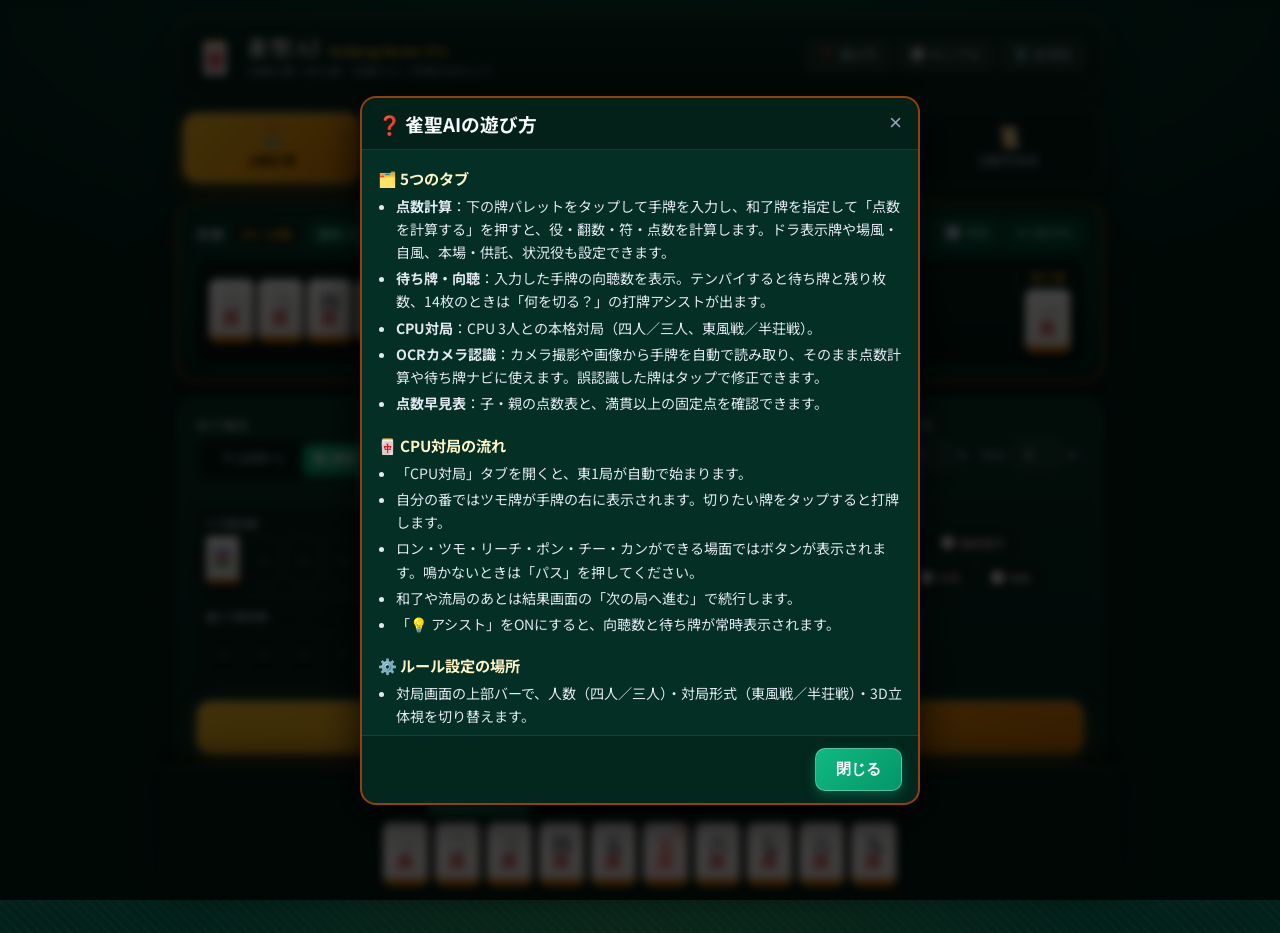
<file: index.html>
<!DOCTYPE html>
<html lang="ja">
<head>
  <meta charset="UTF-8">
  <meta name="viewport" content="width=device-width, initial-scale=1.0, viewport-fit=cover">
  <title>雀聖AI - 麻雀点数計算・待ち牌ナビ・OCRカメラ認識</title>
  <meta name="description" content="麻雀の点数計算、待ち牌・残り枚数・シャンテン数判定、スマホカメラによる手牌OCR認識をワンストップで実現する本格麻雀ツール">
  <meta name="theme-color" content="#064e3b">
  <meta property="og:title" content="雀聖AI - 麻雀点数計算・待ち牌ナビ・OCRカメラ認識">
  <meta property="og:description" content="麻雀の点数計算、待ち牌・残り枚数・シャンテン数判定、スマホカメラによる手牌OCR認識をワンストップで実現する本格麻雀ツール">
  <meta property="og:type" content="website">
  <meta property="og:url" content="https://mahjong.kichiworks.com/">
  <meta property="og:site_name" content="雀聖AI">
  <meta property="og:image" content="https://mahjong.kichiworks.com/og-image.png">
  <meta property="og:image:width" content="1200">
  <meta property="og:image:height" content="630">
  <meta name="twitter:card" content="summary_large_image">
  <meta name="twitter:title" content="雀聖AI - 麻雀点数計算・待ち牌ナビ・OCRカメラ認識">
  <meta name="twitter:description" content="麻雀の点数計算、待ち牌・残り枚数・シャンテン数判定、スマホカメラによる手牌OCR認識をワンストップで実現する本格麻雀ツール">
  <meta name="twitter:image" content="https://mahjong.kichiworks.com/og-image.png">
  <link rel="manifest" href="manifest.json">
  <link rel="apple-touch-icon" href="apple-touch-icon.png">
  <link rel="stylesheet" href="style.css">
  <link rel="preconnect" href="https://fonts.googleapis.com">
  <link rel="preconnect" href="https://fonts.gstatic.com" crossorigin>
  <link href="https://fonts.googleapis.com/css2?family=Noto+Sans+JP:wght@400;500;700;900&family=Zen+Old+Mincho:wght@700;900&display=swap" rel="stylesheet">
  <!-- Global Error Guard (U3): 未捕捉例外でも真っ白にせず、再読み込み導線を出す。SW更新トースト（上部）とは重ならないよう下部に表示 -->
  <script>
    // === U3 error guard (start) ===
    (function () {
      var bannerShown = false;
      var bannerPending = false;

      function showErrorBanner() {
        if (bannerShown) return;
        if (!document.body) {
          if (!bannerPending) {
            bannerPending = true;
            document.addEventListener('DOMContentLoaded', showErrorBanner);
          }
          return;
        }
        bannerShown = true;
        try {
          var bar = document.createElement('div');
          bar.id = 'globalErrorBanner';
          bar.setAttribute('role', 'alert');
          bar.style.cssText = 'position:fixed;left:50%;transform:translateX(-50%);bottom:calc(16px + env(safe-area-inset-bottom));z-index:10010;display:flex;align-items:center;gap:12px;max-width:min(92vw,560px);background:rgba(4,30,23,0.97);color:#fef3c7;border:1px solid #f59e0b;border-radius:20px;padding:10px 16px;font-size:0.85rem;font-weight:700;box-shadow:0 8px 30px rgba(0,0,0,0.6);';
          var text = document.createElement('span');
          text.textContent = '問題が発生しました';
          var reloadBtn = document.createElement('button');
          reloadBtn.type = 'button';
          reloadBtn.textContent = '再読み込み';
          reloadBtn.style.cssText = 'background:#f59e0b;color:#231303;border:none;border-radius:999px;padding:6px 14px;font-size:0.82rem;font-weight:800;cursor:pointer;white-space:nowrap;';
          reloadBtn.addEventListener('click', function () {
            try { window.location.reload(); } catch (e) { /* 何もしない */ }
          });
          var closeBtn = document.createElement('button');
          closeBtn.type = 'button';
          closeBtn.textContent = '×';
          closeBtn.setAttribute('aria-label', '閉じる');
          closeBtn.style.cssText = 'background:transparent;color:#fef3c7;border:none;font-size:1rem;line-height:1;cursor:pointer;padding:4px 6px;';
          closeBtn.addEventListener('click', function () {
            try { bar.remove(); } catch (e) { /* 何もしない */ }
          });
          bar.appendChild(text);
          bar.appendChild(reloadBtn);
          bar.appendChild(closeBtn);
          document.body.appendChild(bar);
        } catch (e) { /* バナーが出なくてもアプリは止めない */ }
      }

      window.addEventListener('error', function (event) {
        try {
          if (!event || !event.message) return; // リソース読み込み失敗は対象外
          if (event.message === 'Script error.' && !event.filename) return; // クロスオリジンの詳細不明エラーは対象外
          if (window.console && console.error) console.error('[global-error]', event.error || event.message);
          showErrorBanner();
        } catch (e) { /* ハンドラ自体は絶対に投げない */ }
      });

      window.addEventListener('unhandledrejection', function (event) {
        try {
          var reason = event && event.reason;
          var name = reason && reason.name;
          if (name === 'AbortError' || name === 'NotAllowedError') return; // 再生の中断・自動再生制限は正常系
          if (window.console && console.error) console.error('[unhandled-rejection]', reason);
          showErrorBanner();
        } catch (e) { /* ハンドラ自体は絶対に投げない */ }
      });
    })();
    // === U3 error guard (end) ===
  </script>
</head>
<body class="mat-theme">
  <div class="app-container">
    <!-- ヘッダー -->
    <header class="app-header">
      <div class="brand">
        <span class="brand-icon">🀄️</span>
        <div class="brand-text">
          <h1 class="brand-title">雀聖AI <span class="brand-sub">Mahjong Master Pro</span></h1>
          <p class="brand-desc">点数計算 • 待ち牌・向聴ナビ • 手牌OCRカメラ</p>
        </div>
      </div>
      <div class="header-actions">
        <button id="btnOpenHelp" class="btn-ghost" title="遊び方ヘルプ" aria-label="遊び方ヘルプを開く">❓ 遊び方</button>
        <button id="btnQuickSample" class="btn-ghost" title="サンプル牌姿を入力">🎲 サンプル</button>
        <button id="btnClearHand" class="btn-ghost btn-danger-ghost" title="手牌をリセット">🗑️ 全消去</button>
      </div>
    </header>

    <!-- モード切り替えタブ -->
    <nav class="mode-nav">
      <button class="nav-tab active" data-tab="score">
        <span class="tab-icon">🧮</span>
        <span class="tab-label">点数計算</span>
      </button>
      <button class="nav-tab" data-tab="wait">
        <span class="tab-icon">🎯</span>
        <span class="tab-label">待ち牌・向聴</span>
      </button>
      <button class="nav-tab" data-tab="game">
        <span class="tab-icon">🀄️</span>
        <span class="tab-label">CPU対局</span>
      </button>
      <button class="nav-tab" data-tab="ocr">
        <span class="tab-icon">📷</span>
        <span class="tab-label">OCRカメラ認識</span>
      </button>
      <button class="nav-tab" data-tab="reference">
        <span class="tab-icon">📜</span>
        <span class="tab-label">点数早見表</span>
      </button>
    </nav>

    <!-- メインコンテンツ -->
    <main class="main-content">

      <!-- ================= 共通: 現在の手牌トレイ ================= -->
      <section class="hand-section table-mat">
        <div class="section-header">
          <div class="hand-info-badge">
            <span class="label">手牌</span>
            <span id="handCountBadge" class="count-badge">0 / 14枚</span>
            <span id="shantenQuickBadge" class="shanten-badge">-</span>
          </div>
          <div class="hand-controls">
            <button id="btnSortHand" class="btn-sm btn-mat" title="理牌（ソート）">🔄 理牌</button>
            <button id="btnRemoveLast" class="btn-sm btn-mat" title="最後の1枚を消す">⬅ 1枚消去</button>
          </div>
        </div>

        <!-- 牌表示トレイ -->
        <div class="tile-tray-container">
          <div id="handTilesContainer" class="tile-tray">
            <!-- 手牌タイルがここに並ぶ -->
            <div class="empty-tray-msg">下の牌パレットをタップして手牌を入力してください</div>
          </div>
          <!-- アガリ牌（和了牌）指定エリア -->
          <div class="winning-tile-wrapper" id="winningTileWrapper">
            <div class="win-tile-label">和了牌</div>
            <div id="winTileSlot" class="tile-slot" title="クリックでアガリ牌を指定/解除">
              <span class="slot-placeholder">？</span>
            </div>
          </div>
        </div>

        <!-- 副露（鳴き牌）表示トレイ -->
        <div id="meldsArea" class="melds-tray-container hidden">
          <div class="melds-header">
            <span class="melds-title">副露 (鳴き)</span>
            <button id="btnAddMeldModal" class="btn-xs btn-outline">＋ 鳴きを追加</button>
          </div>
          <div id="meldsList" class="melds-list"></div>
        </div>
      </section>

      <!-- ================= タブ1: 点数計算パネル ================= -->
      <section id="tab-score" class="tab-panel active">
        <!-- 状況設定オプション -->
        <div class="calc-options-card">
          <div class="options-grid">
            <!-- 和了条件 (親/子, ツモ/ロン) -->
            <div class="option-group">
              <label class="group-label">和了種別</label>
              <div class="segmented-control" id="ctrlDealer">
                <button class="seg-btn" data-value="false">子 (30符〜)</button>
                <button class="seg-btn active" data-value="true">親 (東家 1.5倍)</button>
              </div>
            </div>

            <div class="option-group">
              <label class="group-label">和了方法</label>
              <div class="segmented-control" id="ctrlTsumo">
                <button class="seg-btn active" data-value="true">ツモ (自摸)</button>
                <button class="seg-btn" data-value="false">ロン (栄和)</button>
              </div>
            </div>

            <!-- 風 (場風・自風) -->
            <div class="option-group">
              <label class="group-label">場風 / 自風</label>
              <div class="wind-selectors">
                <div class="select-wrapper">
                  <span class="select-label">場:</span>
                  <select id="selectBakaze" class="form-select">
                    <option value="1z">東場 (トン)</option>
                    <option value="2z">南場 (ナン)</option>
                  </select>
                </div>
                <div class="select-wrapper">
                  <span class="select-label">自:</span>
                  <select id="selectJikaze" class="form-select">
                    <option value="1z">東家 (親)</option>
                    <option value="2z">南家</option>
                    <option value="3z">西家</option>
                    <option value="4z">北家</option>
                  </select>
                </div>
              </div>
            </div>

            <!-- 本場 & 供託 -->
            <div class="option-group">
              <label class="group-label">本場 / 供託</label>
              <div class="number-steppers">
                <div class="stepper-wrap">
                  <span class="stepper-label">本場:</span>
                  <input type="number" id="inputHonba" class="form-input num-input" min="0" max="99" value="0">
                  <span class="stepper-unit">本</span>
                </div>
                <div class="stepper-wrap">
                  <span class="stepper-label">供託:</span>
                  <input type="number" id="inputKyotaku" class="form-input num-input" min="0" max="99" value="0">
                  <span class="stepper-unit">本</span>
                </div>
              </div>
            </div>
          </div>

          <!-- ドラ指定 & 役フラグ -->
          <div class="dora-and-flags-row">
            <!-- ドラ表示牌 -->
            <div class="dora-section">
              <div class="dora-box">
                <span class="dora-title">ドラ表示牌:</span>
                <div id="doraTilesContainer" class="dora-tiles-row">
                  <div class="dora-slot empty" data-type="dora" data-index="0">＋</div>
                  <div class="dora-slot empty" data-type="dora" data-index="1">＋</div>
                  <div class="dora-slot empty" data-type="dora" data-index="2">＋</div>
                  <div class="dora-slot empty" data-type="dora" data-index="3">＋</div>
                  <div class="dora-slot empty" data-type="dora" data-index="4">＋</div>
                </div>
              </div>
              <div class="dora-box ura-dora-box">
                <span class="dora-title">裏ドラ表示牌:</span>
                <div id="uraDoraTilesContainer" class="dora-tiles-row">
                  <div class="dora-slot empty" data-type="uradora" data-index="0">＋</div>
                  <div class="dora-slot empty" data-type="uradora" data-index="1">＋</div>
                  <div class="dora-slot empty" data-type="uradora" data-index="2">＋</div>
                  <div class="dora-slot empty" data-type="uradora" data-index="3">＋</div>
                  <div class="dora-slot empty" data-type="uradora" data-index="4">＋</div>
                </div>
              </div>
            </div>

            <!-- 役チェックボックス群 -->
            <div class="yaku-flags-section">
              <span class="dora-title">状況役 (クリックでON/OFF):</span>
              <div class="flags-chips">
                <label class="flag-chip"><input type="checkbox" id="chkRiichi"><span>立直 (リーチ)</span></label>
                <label class="flag-chip"><input type="checkbox" id="chkDoubleRiichi"><span>Wリーチ</span></label>
                <label class="flag-chip"><input type="checkbox" id="chkIppatsu"><span>一発</span></label>
                <label class="flag-chip"><input type="checkbox" id="chkHaitei"><span>海底摸月</span></label>
                <label class="flag-chip"><input type="checkbox" id="chkHoutei"><span>河底撈魚</span></label>
                <label class="flag-chip"><input type="checkbox" id="chkRinshan"><span>嶺上開花</span></label>
                <label class="flag-chip"><input type="checkbox" id="chkChankan"><span>槍槓</span></label>
                <label class="flag-chip"><input type="checkbox" id="chkTenhou"><span>天和</span></label>
                <label class="flag-chip"><input type="checkbox" id="chkChiihou"><span>地和</span></label>
              </div>
            </div>
          </div>

          <!-- 計算ボタン -->
          <div class="action-btn-row">
            <button id="btnCalculateScore" class="btn-primary btn-large">
              <span class="btn-text">🧮 点数を計算する</span>
            </button>
          </div>
        </div>

        <!-- 点数計算結果カード -->
        <div id="scoreResultContainer" class="score-result-card hidden">
          <!-- 点数サマリー -->
          <div class="score-main-display">
            <div class="score-rank" id="resScoreRank">満貫</div>
            <div class="score-points" id="resScorePoints">12,000 <span class="pts-unit">点</span></div>
            <div class="score-sub" id="resScorePayment">（子：4,000オール）</div>
          </div>

          <!-- 翻数・符数バッジ -->
          <div class="score-meta-row">
            <div class="meta-pill" id="resHanFu">4翻 40符</div>
            <div class="meta-pill bonus-pill" id="resHonbaDesc">本場加算: 0点</div>
            <div class="meta-pill deposit-pill" id="resKyotakuDesc">供託: 0点</div>
          </div>

          <!-- 成立役一覧 -->
          <div class="result-details-section">
            <h3 class="detail-heading">成立役一覧</h3>
            <div id="resYakuList" class="yaku-list-grid"></div>
          </div>

          <!-- 符の内訳詳細 -->
          <div class="result-details-section" id="fuDetailBlock">
            <h3 class="detail-heading">符計算の内訳 (<span id="resTotalFuCalc">40符</span>)</h3>
            <div id="resFuList" class="fu-breakdown-list"></div>
          </div>

          <!-- 面子構成の分解 -->
          <div class="result-details-section">
            <h3 class="detail-heading">最高得点の面子構成</h3>
            <div id="resDecompDisplay" class="decomp-tiles-container"></div>
          </div>
        </div>
      </section>

      <!-- ================= タブ2: 待ち牌・シャンテン数ナビ ================= -->
      <section id="tab-wait" class="tab-panel">
        <div class="wait-nav-card">
          <div class="wait-header-banner">
            <div class="shanten-status">
              <span class="status-label">現在の状態:</span>
              <span id="shantenStatusText" class="status-value">聴牌 (テンパイ)</span>
            </div>
            <div id="waitSummaryBadge" class="wait-summary">待ち: 計 8 枚 (2種)</div>
          </div>

          <!-- テンパイ時の待ち牌一覧表示エリア -->
          <div id="tenpaiWaitsSection" class="tenpai-section">
            <h3 class="wait-section-title">🎯 待ち牌一覧 & 残り枚数</h3>
            <div id="waitTilesGrid" class="wait-tiles-grid">
              <!-- 各待ち牌カード（牌画像、残り枚数、待ち形状）がここに入る -->
            </div>
            <div class="wait-shape-explanation" id="waitShapeExplanation">
              <div class="shape-tag" id="waitShapeTag">両面待ち</div>
              <p class="shape-desc" id="waitShapeDesc">両面待ち（リャンメン）は最もアガリやすい基本の待ちです。</p>
            </div>
          </div>

          <!-- ノーテン時・打牌選択アシストエリア (14枚時) -->
          <div id="discardAssistSection" class="discard-assist-section hidden">
            <h3 class="wait-section-title">💡 何を切る？（打牌候補とシャンテン数変化）</h3>
            <p class="assist-note">手牌から1枚切った時の待ち・受け入れ枚数をシミュレーションします。</p>
            <div id="discardCandidatesGrid" class="discard-candidates-grid"></div>
          </div>

          <!-- 牌効率・向聴数解説 -->
          <div class="shanten-breakdown-card">
            <h3 class="card-subhead">📊 手牌構造の解析</h3>
            <div class="breakdown-grid">
              <div class="stat-box">
                <span class="stat-num" id="statGeneralShanten">0</span>
                <span class="stat-name">一般手 向聴数</span>
              </div>
              <div class="stat-box">
                <span class="stat-num" id="statChitoiShanten">2</span>
                <span class="stat-name">七対子 向聴数</span>
              </div>
              <div class="stat-box">
                <span class="stat-num" id="statKokushiShanten">8</span>
                <span class="stat-name">国士無双 向聴数</span>
              </div>
            </div>
          </div>
        </div>
      </section>

      <!-- ================= タブ3: OCRカメラ点数計算 ================= -->
      <section id="tab-ocr" class="tab-panel">
        <div class="ocr-card">
          <div class="ocr-instructions">
            <h3 class="ocr-step-title">📷 スマホカメラで手牌を撮影・自動認識</h3>
            <p class="ocr-step-desc">牌を横一列に並べて、枠線内に収まるように撮影してください。影が少なく明るい場所で撮影すると認識精度が上がります。</p>
          </div>

          <!-- カメラプレビュー / ガイド枠 -->
          <div class="camera-viewport-wrap">
            <video id="cameraVideo" playsinline autoplay muted class="camera-video hidden"></video>
            <canvas id="ocrCanvas" class="ocr-canvas hidden"></canvas>

            <div id="cameraOverlay" class="camera-overlay">
              <div class="guide-frame">
                <div class="guide-corners top-left"></div>
                <div class="guide-corners top-right"></div>
                <div class="guide-corners bottom-left"></div>
                <div class="guide-corners bottom-right"></div>
                <div class="guide-line"></div>
                <span class="guide-text">ここに手牌14枚を水平に並べてください</span>
              </div>
            </div>

            <!-- カメラ未起動時のプレースホルダー -->
            <div id="cameraPlaceholder" class="camera-placeholder">
              <div class="placeholder-icon">📷</div>
              <p>カメラを起動するか、撮影済み画像をアップロードしてください</p>
              <div class="ocr-buttons-row">
                <button id="btnStartCamera" class="btn-primary">
                  <span>📹 カメラを起動</span>
                </button>
                <label class="btn-outline file-upload-btn">
                  <span>📁 画像を選択</span>
                  <input type="file" id="fileInputOcr" accept="image/*" class="file-hidden">
                </label>
              </div>
            </div>
          </div>

          <!-- カメラ操作コントロール（起動時） -->
          <div id="cameraControls" class="camera-controls hidden">
            <button id="btnCapturePhoto" class="btn-capture" title="撮影して解析" aria-label="撮影して解析">
              <div class="shutter-inner"></div>
            </button>
            <button id="btnStopCamera" class="btn-sm btn-mat">停止</button>
          </div>

          <!-- 認識中ローディング表示 -->
          <div id="ocrLoading" class="ocr-loading hidden" role="status" aria-live="polite">
            <div class="ocr-spinner" aria-hidden="true"></div>
            <p class="ocr-loading-text">認識中…</p>
          </div>

          <!-- 認識結果プレビュー＆手動修正エリア -->
          <div id="ocrResultCard" class="ocr-result-card hidden">
            <div class="ocr-result-header">
              <span class="result-badge">✨ 解析結果</span>
              <span class="hint-text">誤認識がある場合は牌をタップして修正できます</span>
            </div>

            <div id="ocrDetectedTiles" class="ocr-tiles-preview"></div>

            <div class="ocr-confirm-actions">
              <button id="btnApplyOcrToHand" class="btn-primary">
                <span>✅ この手牌で点数計算へ</span>
              </button>
              <button id="btnApplyOcrToWait" class="btn-secondary">
                <span>🎯 待ち牌ナビへ</span>
              </button>
            </div>
          </div>
        </div>
      </section>

      <!-- ================= タブ4: 点数早見表 & ルールリファレンス ================= -->
      <section id="tab-reference" class="tab-panel">
        <div class="ref-card">
          <h2 class="ref-heading">🀄️ 麻雀点数早見表</h2>
          <div class="table-toggle-wrap">
            <button class="seg-btn active" id="btnShowKoTable">子（ロン / ツモ）</button>
            <button class="seg-btn" id="btnShowOyaTable">親（ロン / ツモ）</button>
          </div>

          <!-- 子の点数表 -->
          <div id="tableKoWrap" class="table-responsive">
            <table class="ref-table">
              <thead>
                <tr>
                  <th>符＼翻</th>
                  <th>1翻 (ロン/ツモ)</th>
                  <th>2翻 (ロン/ツモ)</th>
                  <th>3翻 (ロン/ツモ)</th>
                  <th>4翻 (ロン/ツモ)</th>
                </tr>
              </thead>
              <tbody>
                <tr>
                  <td>20符 (平和ツモ)</td>
                  <td>-</td>
                  <td>-</td>
                  <td>2,700 (700/1,300)</td>
                  <td>5,200 (1,300/2,600)</td>
                </tr>
                <tr>
                  <td>25符 (七対子)</td>
                  <td>-</td>
                  <td>1,600 (-)</td>
                  <td>3,200 (800/1,600)</td>
                  <td>6,400 (1,600/3,200)</td>
                </tr>
                <tr>
                  <td>30符 (基本)</td>
                  <td>1,000 (300/500)</td>
                  <td>2,000 (500/1,000)</td>
                  <td>3,900 (1,000/2,000)</td>
                  <td>7,700 (2,000/3,900)</td>
                </tr>
                <tr>
                  <td>40符</td>
                  <td>1,300 (400/700)</td>
                  <td>2,600 (700/1,300)</td>
                  <td>5,200 (1,300/2,600)</td>
                  <td>満貫 8,000 (2,000/4,000)</td>
                </tr>
                <tr>
                  <td>50符</td>
                  <td>1,600 (400/800)</td>
                  <td>3,200 (800/1,600)</td>
                  <td>6,400 (1,600/3,200)</td>
                  <td>満貫 8,000</td>
                </tr>
                <tr>
                  <td>60符</td>
                  <td>2,000 (500/1,000)</td>
                  <td>3,900 (1,000/2,000)</td>
                  <td>7,700 (2,000/3,900)</td>
                  <td>満貫 8,000</td>
                </tr>
                <tr>
                  <td>70符</td>
                  <td>2,300 (600/1,200)</td>
                  <td>4,500 (1,200/2,300)</td>
                  <td>満貫 8,000</td>
                  <td>満貫 8,000</td>
                </tr>
              </tbody>
            </table>
          </div>

          <!-- 親の点数表 -->
          <div id="tableOyaWrap" class="table-responsive hidden">
            <table class="ref-table">
              <thead>
                <tr>
                  <th>符＼翻</th>
                  <th>1翻 (ロン/ツモ)</th>
                  <th>2翻 (ロン/ツモ)</th>
                  <th>3翻 (ロン/ツモ)</th>
                  <th>4翻 (ロン/ツモ)</th>
                </tr>
              </thead>
              <tbody>
                <tr>
                  <td>20符 (平和ツモ)</td>
                  <td>-</td>
                  <td>-</td>
                  <td>4,000 (1,300 ALL)</td>
                  <td>7,700 (2,600 ALL)</td>
                </tr>
                <tr>
                  <td>25符 (七対子)</td>
                  <td>-</td>
                  <td>2,400 (-)</td>
                  <td>4,800 (1,600 ALL)</td>
                  <td>9,600 (3,200 ALL)</td>
                </tr>
                <tr>
                  <td>30符 (基本)</td>
                  <td>1,500 (500 ALL)</td>
                  <td>2,900 (1,000 ALL)</td>
                  <td>5,800 (2,000 ALL)</td>
                  <td>11,600 (3,900 ALL)</td>
                </tr>
                <tr>
                  <td>40符</td>
                  <td>2,000 (700 ALL)</td>
                  <td>3,900 (1,300 ALL)</td>
                  <td>7,700 (2,600 ALL)</td>
                  <td>満貫 12,000 (4,000 ALL)</td>
                </tr>
                <tr>
                  <td>50符</td>
                  <td>2,400 (800 ALL)</td>
                  <td>4,800 (1,600 ALL)</td>
                  <td>9,600 (3,200 ALL)</td>
                  <td>満貫 12,000</td>
                </tr>
                <tr>
                  <td>60符</td>
                  <td>2,900 (1,000 ALL)</td>
                  <td>5,800 (2,000 ALL)</td>
                  <td>11,600 (3,900 ALL)</td>
                  <td>満貫 12,000</td>
                </tr>
                <tr>
                  <td>70符</td>
                  <td>3,400 (1,200 ALL)</td>
                  <td>6,800 (2,300 ALL)</td>
                  <td>満貫 12,000</td>
                  <td>満貫 12,000</td>
                </tr>
              </tbody>
            </table>
          </div>

          <!-- 高翻の点数表 -->
          <h3 class="ref-subheading">5翻以上の高得点（固定点）</h3>
          <div class="table-responsive">
            <table class="ref-table">
              <thead>
                <tr>
                  <th>区分</th>
                  <th>翻数</th>
                  <th>子 (ロン / ツモ)</th>
                  <th>親 (ロン / ツモ)</th>
                </tr>
              </thead>
              <tbody>
                <tr>
                  <td><strong>満貫</strong></td>
                  <td>5翻 (または4翻40符以上)</td>
                  <td>8,000 (2,000/4,000)</td>
                  <td>12,000 (4,000 ALL)</td>
                </tr>
                <tr>
                  <td><strong>跳満</strong></td>
                  <td>6〜7翻</td>
                  <td>12,000 (3,000/6,000)</td>
                  <td>18,000 (6,000 ALL)</td>
                </tr>
                <tr>
                  <td><strong>倍満</strong></td>
                  <td>8〜10翻</td>
                  <td>16,000 (4,000/8,000)</td>
                  <td>24,000 (8,000 ALL)</td>
                </tr>
                <tr>
                  <td><strong>三倍満</strong></td>
                  <td>11〜12翻</td>
                  <td>24,000 (6,000/12,000)</td>
                  <td>36,000 (12,000 ALL)</td>
                </tr>
                <tr>
                  <td><strong>役満</strong></td>
                  <td>13翻以上 / 役満役</td>
                  <td>32,000 (8,000/16,000)</td>
                  <td>48,000 (16,000 ALL)</td>
                </tr>
              </tbody>
            </table>
          </div>
        </div>
      </section>

      <!-- ================= タブ5: 本格4人/3人CPU対局ゲーム ================= -->
      <section id="tab-game" class="tab-panel">
        <!-- 雀卓ヘッダー / ゲームコントロール -->
        <div class="game-control-bar">
          <div class="game-settings-bar">
            <!-- 人数切替: 4人麻雀 / 3人麻雀 -->
            <div class="rule-seg-group" id="segPlayerCount">
              <button class="rule-seg-btn active" data-players="4">四人</button>
              <button class="rule-seg-btn" data-players="3">三人(サンマ)</button>
            </div>
            <!-- 局数切替: 東風戦 / 半荘戦 -->
            <div class="rule-seg-group" id="segMatchLength">
              <button class="rule-seg-btn active" data-length="tonpuu">東風戦</button>
              <button class="rule-seg-btn" data-length="hanchan">半荘戦</button>
            </div>
            <!-- 3D立体視切替 -->
            <button id="btnToggle3D" class="btn-3d-toggle active" title="3D立体視切替 (ON/OFF)">
              <span class="icon-3d">🎮</span> 3D立体視: ON
            </button>
          </div>

          <!-- ルール設定: 赤ドラ / 食いタン -->
          <div class="game-settings-bar game-rules-bar">
            <span class="rules-bar-label">ルール</span>
            <button id="btnRuleAkadora" class="btn-3d-toggle active" title="赤ドラ（赤5萬・赤5筒・赤5索）の有無を切替（新規対局で反映）">赤ドラ: ON</button>
            <button id="btnRuleKuitan" class="btn-3d-toggle active" title="食いタン（喰い断幺九）の有無を切替">食いタン: ON</button>
            <button id="btnRuleKuikae" class="btn-3d-toggle active" title="喰い替え禁止（ポン・チー直後に同じ形になる牌を切れない）の有無を切替">喰い替え禁止: ON</button>
            <button id="btnTempo" class="btn-3d-toggle" title="対局テンポ（CPUの思考時間）を切替：ゆっくり→ふつう→高速">テンポ: ふつう</button>
            <button id="btnDifficulty" class="btn-3d-toggle" title="CPUの強さ（難易度）を切替：よわい→ふつう→つよい。判断ミス率と守備の精度が変わります">難易度: ふつう</button>
            <button id="btnAutoRiichiDiscard" class="btn-3d-toggle" title="リーチ後の打牌を自動ツモ切りにする：ONのとき、リーチ後にツモ・カンなどのアクションが出てパスを選ぶと、ツモ牌を自動で切ります（ツモ和了は逃しません）">リーチ後オート打牌: OFF</button>
            <button id="btnFullscreen" class="btn-3d-toggle" title="対局画面を全画面表示にする（スマホ向け）。iPhoneでは疑似全画面モードになります">⛶ 全画面</button>
            <button id="btnSfxToggle" class="btn-3d-toggle active" title="効果音（打牌音・和了ファンファーレなど）の ON/OFF を切替">🔊 サウンド: ON</button>
          </div>

          <div class="game-status-pill">
            <span id="gameRoundName" class="round-name">東1局</span>
            <span id="gameHonbaBadge" class="honba-badge">0本場</span>
            <span id="gameRiichiSticks" class="riichi-badge">供託: 0点</span>
          </div>
          <div class="game-wall-counter">
            <span class="wall-icon">🀄️</span>
            <span>残牌: <strong id="gameRemainingWall">70</strong>枚</span>
          </div>
          <div class="game-actions-quick">
            <button id="btnNewGame" class="btn-ghost" title="対局を最初からやり直す">🔄 新規対局</button>
            <button id="btnResumeGame" class="btn-ghost" style="display: none;" title="前回の対局の途中から再開する">⏯️ つづきから</button>
            <button id="btnShowStats" class="btn-ghost" title="通算成績を表示する">📊 成績</button>
            <button id="btnShowKifu" class="btn-ghost" title="保存された牌譜を再生する">📼 牌譜</button>
            <button id="btnToggleAssist" class="btn-ghost" title="待ち牌・シャンテン数アシスト表示の切替">💡 アシスト: ON</button>
          </div>
        </div>

        <!-- 3D視点コンテナ -->
        <div class="mahjong-table-viewport">
          <!-- 局開始のサイコロ演出 -->
          <div class="dice-overlay" id="diceOverlay" style="display: none;">
            <div class="dice-card">
              <div class="dice-round" id="diceRoundLabel">東1局</div>
              <div class="dice-faces"><span id="diceFace1">⚄</span><span id="diceFace2">⚂</span></div>
              <div class="dice-sum" id="diceSumLabel"></div>
            </div>
          </div>
          <!-- 本格麻雀卓（3Dグリーンフェルト調マット） -->
          <div class="mahjong-table-mat mode-3d" id="mahjongTableMat">
            <!-- 対面 (CPU 2 - レン) -->
            <div class="table-seat seat-toimen" id="seatToimen">
              <div class="player-info-card">
                <span class="player-avatar">🧑‍💻</span>
                <div class="player-details">
                  <div class="player-name-row">
                    <span class="player-name">CPU レン</span>
                    <span class="cpu-style-tag cpu-style-attack">攻撃型</span>
                    <span class="player-kaze kaze-toimen" id="kazeToimen">北</span>
                  </div>
                  <div class="player-score-row">
                    <span class="player-points" id="scoreToimen">25,000</span>
                    <span class="riichi-flag" id="riichiFlagToimen" style="display:none;">🚩立直</span>
                  </div>
                </div>
              </div>
              <!-- 対面の手牌（伏せ牌） -->
              <div class="enemy-hand-wrap" id="handToimen"></div>
              <div class="enemy-melds-wrap" id="meldsToimen"></div>
            </div>

            <!-- 中間行：上家、卓中央（河・ドラ・局情報）、下家 -->
            <div class="table-middle-row">
              <!-- 上家 (CPU 3 - 龍馬) -->
              <div class="table-seat seat-kamicha" id="seatKamicha">
                <div class="player-info-card vertical">
                  <span class="player-avatar">🧓</span>
                  <div class="player-details">
                    <span class="player-name">CPU 龍馬</span>
                    <span class="cpu-style-tag cpu-style-defense">守備型</span>
                    <span class="player-kaze kaze-kamicha" id="kazeKamicha">西</span>
                    <span class="player-points" id="scoreKamicha">25,000</span>
                    <span class="riichi-flag" id="riichiFlagKamicha" style="display:none;">🚩立直</span>
                  </div>
                </div>
                <div class="enemy-hand-wrap vertical" id="handKamicha"></div>
                <div class="enemy-melds-wrap" id="meldsKamicha"></div>
              </div>

              <!-- 卓中央（ドラ表示牌・河4方向） -->
              <div class="table-center-board">
                <div class="kawa-board">
                  <!-- 対面の河 -->
                  <div class="kawa-row kawa-toimen" id="kawaToimen"></div>

                  <div class="kawa-middle-container">
                    <!-- 上家の河 -->
                    <div class="kawa-col kawa-kamicha" id="kawaKamicha"></div>

                    <!-- 卓中央（ドラ・局名・手番） -->
                    <div class="center-dora-display">
                      <div class="center-round-text" id="centerRoundText">東1局</div>
                      <div class="dora-indicator-wrap">
                        <span class="dora-title">ドラ表示</span>
                        <div id="gameDoraTile" class="game-dora-slot"></div>
                      </div>
                      <div class="turn-indicator" id="turnIndicator">あなたの手番</div>
                      <div id="tableSticks" class="table-sticks" aria-hidden="true"></div>
                    </div>

                    <!-- 下家の河 -->
                    <div class="kawa-col kawa-shimocha" id="kawaShimocha"></div>
                  </div>

                  <!-- 自分の河 -->
                  <div class="kawa-row kawa-jibun" id="kawaJibun"></div>
                </div>
              </div>

              <!-- 下家 (CPU 1 - 葵) -->
              <div class="table-seat seat-shimocha" id="seatShimocha">
                <div class="player-info-card vertical">
                  <span class="player-avatar">👩‍💼</span>
                  <div class="player-details">
                    <span class="player-name">CPU 葵</span>
                    <span class="cpu-style-tag cpu-style-balance">バランス型</span>
                    <span class="player-kaze kaze-shimocha" id="kazeShimocha">南</span>
                    <span class="player-points" id="scoreShimocha">25,000</span>
                    <span class="riichi-flag" id="riichiFlagShimocha" style="display:none;">🚩立直</span>
                  </div>
                </div>
                <div class="enemy-hand-wrap vertical" id="handShimocha"></div>
                <div class="enemy-melds-wrap" id="meldsShimocha"></div>
              </div>
            </div>

            <!-- プレイヤー（自分）の領域 -->
            <div class="table-seat seat-jibun">
              <!-- アクションボタンバー（ロン・ツモ・リーチ・ポン・チー・カン・パス） -->
              <div class="game-action-bar" id="gameActionBar" style="display: none;">
                <span id="actionBarContext" class="action-bar-context" style="display: none;"></span>
                <button id="btnActionRon" class="btn-game-act btn-act-ron" style="display:none;">ロン！</button>
                <button id="btnActionTsumo" class="btn-game-act btn-act-tsumo" style="display:none;">ツモ！</button>
                <button id="btnActionRiichi" class="btn-game-act btn-act-riichi" style="display:none;">リーチ</button>
                <button id="btnActionPon" class="btn-game-act btn-act-pon" style="display:none;">ポン</button>
                <button id="btnActionChi" class="btn-game-act btn-act-chi" style="display:none;">チー</button>
                <button id="btnActionKan" class="btn-game-act btn-act-kan" style="display:none;">カン</button>
                <button id="btnActionKita" class="btn-game-act btn-act-kan" style="display:none;">北抜き</button>
                <button id="btnActionRyukyoku" class="btn-game-act btn-act-pass" style="display:none;">流局（九種九牌）</button>
                <button id="btnActionPass" class="btn-game-act btn-act-pass">パス</button>
              </div>

              <!-- 初心者向けアシストバー -->
              <div class="game-assist-bar" id="gameAssistBar">
                <span class="assist-badge" id="gameAssistShanten">向聴数: 計算中...</span>
                <span class="assist-waits" id="gameAssistWaits">手牌をタップして打牌してください</span>
              </div>

              <div class="jibun-hand-container">
                <!-- 自分の情報 -->
                <div class="player-info-card horizontal">
                  <span class="player-avatar">🧑</span>
                  <div class="player-details">
                    <div class="player-name-row">
                      <span class="player-name">あなた</span>
                      <span class="player-kaze kaze-jibun" id="kazeJibun">東</span>
                      <span class="riichi-flag" id="riichiFlagJibun" style="display:none;">🚩立直</span>
                    </div>
                    <div class="player-score-row">
                      <span class="player-points" id="scoreJibun">25,000</span>
                    </div>
                  </div>
                </div>

                <!-- 自分の手牌（13枚 + ツモ牌） -->
                <div class="jibun-tiles-row">
                  <div class="hand-tiles-group" id="jibunHandTiles"></div>
                  <div class="tsumo-tile-group" id="jibunTsumoTile"></div>
                </div>

                <!-- 自分の副露（鳴き牌） -->
                <div class="jibun-melds-group" id="jibunMelds"></div>
              </div>
            </div>
          </div>
        </div>
      </section>

      <!-- ================= 画面下部固定: 牌パレット入力エリア ================= -->
      <section class="palette-dock">
        <div class="palette-tabs">
          <button class="palette-tab active" data-suit="m">萬子 (マンズ)</button>
          <button class="palette-tab" data-suit="p">筒子 (ピンズ)</button>
          <button class="palette-tab" data-suit="s">索子 (ソーズ)</button>
          <button class="palette-tab" data-suit="z">字牌 (ジハイ)</button>
        </div>

        <div class="palette-tiles-viewport">
          <div id="paletteTilesContainer" class="palette-tiles-grid">
            <!-- 選択された種類の牌ボタンが並ぶ -->
          </div>
        </div>
      </section>

    </main>

    <!-- 副露（鳴き）入力モーダル -->
    <div id="meldModal" class="modal-overlay hidden">
      <div class="modal-card">
        <div class="modal-header">
          <h3 class="modal-title">鳴き（副露）の追加</h3>
          <button id="btnCloseMeldModal" class="btn-close" aria-label="閉じる">×</button>
        </div>
        <div class="modal-body">
          <div class="meld-type-selector">
            <button class="seg-btn active" data-meld-type="chi">チー (順子)</button>
            <button class="seg-btn" data-meld-type="pon">ポン (刻子)</button>
            <button class="seg-btn" data-meld-type="kan">カン (明槓)</button>
            <button class="seg-btn" data-meld-type="ankan">暗槓 (アンカン)</button>
          </div>
          <div class="meld-picker-prompt">
            <p id="meldPromptText">牌をタップして副露する面子を選択してください (3枚)</p>
          </div>
          <div id="meldStagingTiles" class="meld-staging-row"></div>
          <div id="meldPickerPalette" class="palette-tiles-grid mini-palette"></div>
        </div>
        <div class="modal-footer">
          <button id="btnCancelMeld" class="btn-outline">キャンセル</button>
          <button id="btnConfirmMeld" class="btn-primary" disabled>決定</button>
        </div>
      </div>
    </div>

    <!-- 対局コールアウト演出 (v32): リーチ・鳴き・和了の中央大文字表示 -->
    <div id="calloutOverlay" class="callout-overlay" aria-hidden="true">
      <div class="callout-inner">
        <div id="calloutText" class="callout-text"></div>
        <div id="calloutSub" class="callout-sub"></div>
      </div>
    </div>

    <!-- 和了の「間」演出 (v34) -->
    <div id="agariDramaOverlay" class="agari-drama-overlay" aria-hidden="true">
      <div class="agari-drama-inner">
        <div id="agariDramaTile" class="agari-drama-tile"></div>
        <div id="agariDramaLabel" class="agari-drama-label"></div>
      </div>
    </div>

    <!-- 対局結果（和了・流局）モーダル -->
    <div id="gameResultModal" class="modal-overlay hidden">
      <div class="modal-card game-result-card">
        <div class="modal-header">
          <h3 id="resultModalTitle" class="modal-title">🀄️ 和了（アガリ）！</h3>
        </div>
        <div class="modal-body">
          <div class="result-winner-banner">
            <span id="resultWinnerAvatar" class="winner-avatar">🧑</span>
            <div class="winner-meta">
              <h4 id="resultWinnerName" class="winner-name">あなた</h4>
              <p id="resultAgariType" class="agari-type">門前清自摸和</p>
            </div>
          </div>

          <!-- 和了手牌 -->
          <div class="result-hand-section">
            <div class="result-label">和了手牌</div>
            <div id="resultHandTiles" class="result-tiles-row"></div>
          </div>

          <!-- ドラ表示牌 -->
          <div class="result-dora-section">
            <div class="result-label">ドラ表示牌</div>
            <div id="resultDoraTiles" class="result-dora-row"></div>
          </div>

          <!-- 裏ドラ表示牌 (v33: リーチ和了時のみ表示) -->
          <div class="result-dora-section" id="resultUraSection" style="display:none;">
            <div class="result-label">裏ドラ表示牌</div>
            <div id="resultUraTiles" class="result-dora-row"></div>
          </div>

          <!-- 役リスト -->
          <div class="result-yaku-section">
            <div class="result-label">成立役</div>
            <ul id="resultYakuList" class="result-yaku-list"></ul>
          </div>

          <!-- 符の内訳 (v38/M4: 和了時のみ表示。役満は符がないため非表示) -->
          <div class="result-fu-section" id="resultFuSection" style="display:none;">
            <div class="result-label">符の内訳</div>
            <div id="resultFuList" class="result-fu-list"></div>
          </div>

          <!-- 得点表示 -->
          <div class="result-score-box">
            <div id="resultScoreRank" class="score-rank-badge">満貫</div>
            <div id="resultScorePoints" class="result-score-main">8,000 点</div>
            <div id="resultScoreDetails" class="score-sub-details">4翻 40符</div>
          </div>

          <!-- 称号・新規実績 (M7: 対局終了モーダルでのみ表示) -->
          <div id="resultTitleLine" class="result-title-line" style="display:none;"></div>
          <div id="resultNewAch" class="result-new-ach" style="display:none;"></div>
        </div>
        <div class="modal-footer">
          <button id="btnNextRound" class="btn-primary btn-lg" style="width: 100%;">次の局へ進む ➔</button>
        </div>
      </div>
    </div>

    <!-- 対局成績モーダル -->
    <div id="statsModal" class="modal-overlay hidden" role="dialog" aria-modal="true" aria-labelledby="statsModalTitle">
      <div class="modal-card">
        <div class="modal-header">
          <h3 id="statsModalTitle" class="modal-title">📊 対局成績</h3>
          <button id="btnCloseStats" class="btn-close" aria-label="成績を閉じる">×</button>
        </div>
        <div class="modal-body" id="statsBody"></div>
        <div class="modal-footer">
          <button id="btnResetStats" class="btn-ghost">成績をリセット</button>
        </div>
      </div>
    </div>

    <!-- 牌譜モーダル -->
    <div id="kifuModal" class="modal-overlay hidden" role="dialog" aria-modal="true" aria-labelledby="kifuModalTitle">
      <div class="modal-card" style="max-width: min(96vw, 880px); width: 880px;">
        <div class="modal-header">
          <h3 id="kifuModalTitle" class="modal-title">📼 牌譜</h3>
          <button id="btnCloseKifu" class="btn-close" aria-label="牌譜を閉じる">×</button>
        </div>
        <div class="modal-body" id="kifuBody"></div>
      </div>
    </div>

    <!-- 遊び方ヘルプモーダル -->
    <div id="helpModal" class="modal-overlay hidden" role="dialog" aria-modal="true" aria-labelledby="helpModalTitle">
      <div class="modal-card help-card">
        <div class="modal-header">
          <h3 id="helpModalTitle" class="modal-title">❓ 雀聖AIの遊び方</h3>
          <button id="btnCloseHelp" class="btn-close" aria-label="ヘルプを閉じる">×</button>
        </div>
        <div class="modal-body help-body">
          <section>
            <h4>🗂️ 5つのタブ</h4>
            <ul>
              <li><strong>点数計算</strong>：下の牌パレットをタップして手牌を入力し、和了牌を指定して「点数を計算する」を押すと、役・翻数・符・点数を計算します。ドラ表示牌や場風・自風、本場・供託、状況役も設定できます。</li>
              <li><strong>待ち牌・向聴</strong>：入力した手牌の向聴数を表示。テンパイすると待ち牌と残り枚数、14枚のときは「何を切る？」の打牌アシストが出ます。</li>
              <li><strong>CPU対局</strong>：CPU 3人との本格対局（四人／三人、東風戦／半荘戦）。</li>
              <li><strong>OCRカメラ認識</strong>：カメラ撮影や画像から手牌を自動で読み取り、そのまま点数計算や待ち牌ナビに使えます。誤認識した牌はタップで修正できます。</li>
              <li><strong>点数早見表</strong>：子・親の点数表と、満貫以上の固定点を確認できます。</li>
            </ul>
          </section>
          <section>
            <h4>🀄️ CPU対局の流れ</h4>
            <ul>
              <li>「CPU対局」タブを開くと、東1局が自動で始まります。</li>
              <li>自分の番ではツモ牌が手牌の右に表示されます。切りたい牌をタップすると打牌します。</li>
              <li>ロン・ツモ・リーチ・ポン・チー・カンができる場面ではボタンが表示されます。鳴かないときは「パス」を押してください。</li>
              <li>和了や流局のあとは結果画面の「次の局へ進む」で続行します。</li>
              <li>「💡 アシスト」をONにすると、向聴数と待ち牌が常時表示されます。</li>
            </ul>
          </section>
          <section>
            <h4>⚙️ ルール設定の場所</h4>
            <ul>
              <li>対局画面の上部バーで、人数（四人／三人）・対局形式（東風戦／半荘戦）・3D立体視を切り替えます。</li>
              <li>その下の「ルール」行では、赤ドラ／食いタン／喰い替え禁止／サウンド（効果音）のON・OFFを切り替えます。赤ドラの変更は次の新規対局から反映されます。</li>
              <li>「難易度」でCPUの強さ（よわい／ふつう／つよい）を切り替えます。よわいは判断ミスが多く守備がゆるく、つよいはミスが少なく守備が堅くなります。CPU3人の個性（攻撃・バランス・守備）はそのままに、全体の強さだけが変わります。</li>
              <li>「リーチ後オート打牌」をONにすると、リーチ後にツモ・カンなどのアクションが出てパスを選んだ場合、ツモ牌を自動でツモ切りします。アクションが無い場合は従来どおり自動でツモ切りします。ツモ和了のチャンスがあるときはアクションが出るので逃しません。</li>
              <li>ルールや3D表示などの設定は自動で保存され、次回開いたときも引き継がれます。</li>
            </ul>
          </section>
          <section>
            <h4>📱 ホーム画面に追加する</h4>
            <ul>
              <li><strong>iPhone（Safari）</strong>：画面下部の共有ボタン（□↑）をタップし、「ホーム画面に追加」→「追加」を選ぶと、ホーム画面に雀聖AIのアイコンができます。</li>
              <li><strong>Android（Chrome）</strong>：右上の︙メニューから「ホーム画面に追加」（または「アプリをインストール」）を選んでください。</li>
              <li>ホーム画面から開くとアプリのように全画面で使えます。また、設定や対局の続きなどのデータも保持されやすくなります（Safariのタブで開いたまま長く使わないと、ブラウザが保存データを自動で消してしまうことがあります）。</li>
            </ul>
          </section>
        </div>
        <div class="modal-footer">
          <button id="btnCloseHelpFooter" class="btn-primary">閉じる</button>
        </div>
      </div>
    </div>

    <!-- カスタム確認ダイアログ -->
    <div id="confirmModal" class="modal-overlay hidden" role="alertdialog" aria-modal="true" aria-labelledby="confirmModalMessage">
      <div class="modal-card confirm-card">
        <div class="modal-header">
          <h3 class="modal-title">確認</h3>
        </div>
        <div class="modal-body">
          <p id="confirmModalMessage" class="confirm-message"></p>
        </div>
        <div class="modal-footer">
          <button id="btnConfirmCancel" class="btn-outline">キャンセル</button>
          <button id="btnConfirmOk" class="btn-primary">OK</button>
        </div>
      </div>
    </div>

  </div>

  <!-- トースト通知のライブリージョン (読み上げ対応) -->
  <div id="toastLiveRegion" aria-live="polite" aria-atomic="true"></div>

  <!-- スクリプト群 -->
  <script src="js/tiles.js"></script>
  <script src="js/shanten.js"></script>
  <script src="js/score.js"></script>
  <script src="js/ocr.js"></script>
  <script src="js/sfx.js"></script>
  <script src="js/kifu.js"></script>
  <script src="js/game.js"></script>
  <script src="js/app.js"></script>
  <script src="js/sw-update.js"></script>
  <script>
    if ('serviceWorker' in navigator) {
      window.addEventListener('load', () => {
        if (window.registerMahjongServiceWorker) window.registerMahjongServiceWorker();
      });
    }
  </script>
</body>
</html>
</file>
<file: style.css>
/* ===================================================
   雀聖AI - Mahjong Master Pro スタイルシート
   雀卓グリーンマット調・立体麻雀牌・モダンUI
   =================================================== */

:root {
  --mat-bg-dark: #042f24;
  --mat-bg-mid: #064e3b;
  --mat-bg-light: #0d5f49;
  --mat-felt-tint: rgba(16, 185, 129, 0.08);

  --wood-dark: #271406;
  --wood-mid: #451a03;
  --wood-light: #78350f;
  --wood-border: #92400e;

  --gold-accent: #f59e0b;
  --gold-glow: rgba(245, 158, 11, 0.35);
  --gold-text: #fef3c7;

  --tile-bg-front: #faf8f2;
  --tile-bg-back: #e09f3e; /* 麻雀牌の背面イエロー/竹色 */
  --tile-border: #d6cfbf;
  --tile-shadow: rgba(0, 0, 0, 0.45);

  --text-primary: #f8fafc;
  --text-muted: #94a3b8;
  /* 中緑背景 (#064e3b) 上でも 4.5:1 以上 (≈5.5:1) を確保する補助文字色 */
  --text-muted-bright: #b3c5d8;
  --card-bg: rgba(6, 42, 33, 0.85);
  --card-border: rgba(52, 211, 153, 0.25);

  --danger-color: #ef4444;
  --success-color: #10b981;
  --info-color: #38bdf8;

  --radius-sm: 6px;
  --radius-md: 10px;
  --radius-lg: 16px;
  --radius-tile: 6px;
}

* {
  box-sizing: border-box;
  margin: 0;
  padding: 0;
  -webkit-tap-highlight-color: transparent;
}

body.mat-theme {
  font-family: 'Noto Sans JP', -apple-system, BlinkMacSystemFont, "Segoe UI", Roboto, sans-serif;
  background-color: var(--mat-bg-dark);
  background-image: 
    radial-gradient(ellipse at 50% 20%, var(--mat-bg-light) 0%, var(--mat-bg-mid) 50%, var(--mat-bg-dark) 100%),
    repeating-linear-gradient(45deg, var(--mat-felt-tint) 0px, var(--mat-felt-tint) 2px, transparent 2px, transparent 6px);
  color: var(--text-primary);
  min-height: 100vh;
  display: flex;
  flex-direction: column;
  overflow-x: hidden;
  padding-bottom: 130px; /* パレット固定領域の余白 */
}

/* アプリ全体レイアウト */
/* U4: viewport-fit=cover によりノッチ端末で画面端まで描画されるため、
   上・左右のセーフエリア分を余白に加算する（非対応環境では env() が 0px 扱い） */
.app-container {
  width: 100%;
  max-width: 960px;
  margin: 0 auto;
  padding: calc(12px + env(safe-area-inset-top, 0px)) calc(14px + env(safe-area-inset-right, 0px)) 12px calc(14px + env(safe-area-inset-left, 0px));
}

/* ヘッダー */
.app-header {
  display: flex;
  justify-content: space-between;
  align-items: center;
  padding: 10px 16px;
  background: rgba(4, 30, 23, 0.9);
  border: 1px solid var(--wood-border);
  border-radius: var(--radius-lg);
  box-shadow: 0 4px 20px rgba(0, 0, 0, 0.5), inset 0 1px 0 rgba(255, 255, 255, 0.1);
  margin-bottom: 12px;
}

.brand {
  display: flex;
  align-items: center;
  gap: 12px;
}

.brand-icon {
  font-size: 2rem;
  filter: drop-shadow(0 2px 4px rgba(0,0,0,0.4));
}

.brand-title {
  font-family: 'Zen Old Mincho', serif;
  font-size: 1.35rem;
  font-weight: 900;
  color: #fff;
  letter-spacing: 0.05em;
  display: flex;
  align-items: baseline;
  gap: 8px;
}

.brand-sub {
  font-family: 'Noto Sans JP', sans-serif;
  font-size: 0.75rem;
  font-weight: 500;
  color: var(--gold-accent);
  letter-spacing: 0.02em;
}

.brand-desc {
  font-size: 0.72rem;
  color: var(--text-muted);
  margin-top: 1px;
}

.header-actions {
  display: flex;
  gap: 6px;
}

/* ボタンスタイル */
.btn-ghost {
  background: rgba(255, 255, 255, 0.08);
  border: 1px solid rgba(255, 255, 255, 0.15);
  color: #e2e8f0;
  padding: 6px 12px;
  border-radius: var(--radius-sm);
  font-size: 0.8rem;
  cursor: pointer;
  transition: all 0.2s ease;
}

.btn-ghost:hover {
  background: rgba(255, 255, 255, 0.16);
  border-color: rgba(255, 255, 255, 0.3);
}

.btn-danger-ghost:hover {
  background: rgba(239, 68, 68, 0.2);
  border-color: var(--danger-color);
  color: #fca5a5;
}

.btn-primary {
  background: linear-gradient(135deg, #10b981 0%, #059669 100%);
  color: #fff;
  border: 1px solid rgba(255, 255, 255, 0.3);
  padding: 10px 20px;
  border-radius: var(--radius-md);
  font-weight: 700;
  font-size: 0.95rem;
  cursor: pointer;
  box-shadow: 0 4px 12px rgba(16, 185, 129, 0.35);
  transition: all 0.2s ease;
  display: inline-flex;
  align-items: center;
  justify-content: center;
  gap: 8px;
}

.btn-primary:hover {
  filter: brightness(1.1);
  transform: translateY(-1px);
}

.btn-primary:active {
  transform: translateY(1px);
}

.btn-primary.btn-large {
  width: 100%;
  padding: 14px;
  font-size: 1.05rem;
  letter-spacing: 0.05em;
  background: linear-gradient(135deg, #f59e0b 0%, #d97706 100%);
  color: #1c1917;
  border-color: #fde68a;
  box-shadow: 0 4px 16px var(--gold-glow);
}

.btn-secondary {
  background: rgba(30, 41, 59, 0.85);
  color: #e2e8f0;
  border: 1px solid rgba(255, 255, 255, 0.2);
  padding: 10px 18px;
  border-radius: var(--radius-md);
  font-weight: 600;
  cursor: pointer;
  transition: all 0.2s ease;
}

.btn-secondary:hover {
  background: rgba(51, 65, 85, 0.9);
}

.btn-outline {
  background: transparent;
  color: var(--text-primary);
  border: 1px solid rgba(255, 255, 255, 0.3);
  padding: 8px 14px;
  border-radius: var(--radius-md);
  cursor: pointer;
}

.btn-outline:hover {
  background: rgba(255, 255, 255, 0.1);
}

.btn-sm {
  padding: 5px 10px;
  font-size: 0.78rem;
  border-radius: var(--radius-sm);
  cursor: pointer;
}

.btn-xs {
  padding: 3px 8px;
  font-size: 0.72rem;
  border-radius: 4px;
  cursor: pointer;
}

.btn-mat {
  background: rgba(16, 185, 129, 0.15);
  border: 1px solid rgba(52, 211, 153, 0.3);
  color: #a7f3d0;
}

.btn-mat:hover {
  background: rgba(16, 185, 129, 0.3);
  color: #fff;
}

/* ナビゲーションタブ */
.mode-nav {
  display: grid;
  grid-template-columns: repeat(5, 1fr);
  gap: 6px;
  margin-bottom: 12px;
}

.nav-tab {
  background: rgba(4, 30, 23, 0.7);
  border: 1px solid rgba(255, 255, 255, 0.08);
  border-radius: var(--radius-md);
  padding: 10px 6px;
  display: flex;
  flex-direction: column;
  align-items: center;
  gap: 4px;
  color: var(--text-muted);
  cursor: pointer;
  transition: all 0.2s ease;
}

.nav-tab .tab-icon {
  font-size: 1.25rem;
}

.nav-tab .tab-label {
  font-size: 0.78rem;
  font-weight: 600;
}

.nav-tab:hover {
  background: rgba(6, 42, 33, 0.9);
  color: #cbd5e1;
}

.nav-tab.active {
  background: linear-gradient(180deg, rgba(16, 185, 129, 0.3) 0%, rgba(6, 42, 33, 0.9) 100%);
  border-color: #10b981;
  color: #fff;
  box-shadow: 0 0 12px rgba(16, 185, 129, 0.25), inset 0 1px 0 rgba(255, 255, 255, 0.2);
}

/* ================= 共通手牌セクション（卓上マット） ================= */
.hand-section.table-mat {
  background: linear-gradient(180deg, #064030 0%, #032b20 100%);
  border: 3px solid var(--wood-mid);
  outline: 2px solid var(--wood-border);
  border-radius: var(--radius-lg);
  padding: 14px 16px;
  box-shadow: 
    0 8px 30px rgba(0, 0, 0, 0.6),
    inset 0 0 40px rgba(0, 0, 0, 0.4),
    inset 0 1px 1px rgba(255, 255, 255, 0.15);
  margin-bottom: 14px;
}

.section-header {
  display: flex;
  justify-content: space-between;
  align-items: center;
  margin-bottom: 10px;
}

.hand-info-badge {
  display: flex;
  align-items: center;
  gap: 8px;
}

.hand-info-badge .label {
  font-weight: 700;
  font-size: 0.85rem;
  color: #cbd5e1;
}

.count-badge {
  background: rgba(0, 0, 0, 0.4);
  padding: 3px 8px;
  border-radius: 12px;
  font-size: 0.78rem;
  font-weight: 700;
  color: var(--gold-accent);
  border: 1px solid rgba(245, 158, 11, 0.3);
}

.shanten-badge {
  background: rgba(16, 185, 129, 0.2);
  color: #6ee7b7;
  border: 1px solid rgba(52, 211, 153, 0.4);
  padding: 3px 8px;
  border-radius: 12px;
  font-size: 0.75rem;
  font-weight: 700;
}

.hand-controls {
  display: flex;
  gap: 6px;
}

/* 牌トレイ（手牌並び） */
.tile-tray-container {
  display: flex;
  align-items: center;
  justify-content: space-between;
  gap: 12px;
  padding: 10px 12px;
  background: rgba(0, 0, 0, 0.35);
  border-radius: var(--radius-md);
  border: 1px solid rgba(255, 255, 255, 0.08);
  min-height: 80px;
  overflow-x: auto;
}

.tile-tray {
  display: flex;
  align-items: center;
  gap: 3px;
  flex-wrap: nowrap;
  min-height: 68px;
  padding: 4px 0;
}

.empty-tray-msg {
  color: var(--text-muted);
  font-size: 0.82rem;
  text-align: center;
  width: 100%;
  padding: 16px 8px;
}

/* 和了牌（アガリ牌）スロット */
.winning-tile-wrapper {
  display: flex;
  flex-direction: column;
  align-items: center;
  gap: 4px;
  padding-left: 10px;
  border-left: 1px dashed rgba(255, 255, 255, 0.2);
  flex-shrink: 0;
}

.win-tile-label {
  font-size: 0.68rem;
  color: var(--gold-accent);
  font-weight: 700;
  letter-spacing: 0.05em;
}

.tile-slot {
  width: 46px;
  height: 64px;
  border: 2px dashed rgba(245, 158, 11, 0.45);
  border-radius: var(--radius-tile);
  background: rgba(0, 0, 0, 0.28);
  display: flex;
  align-items: center;
  justify-content: center;
  cursor: pointer;
  transition: all 0.2s ease;
  flex-shrink: 0;
}

.tile-slot:hover {
  border-color: var(--gold-accent);
  background: rgba(245, 158, 11, 0.1);
}

.tile-slot .slot-placeholder {
  color: rgba(245, 158, 11, 0.5);
  font-weight: 900;
  font-size: 1.2rem;
}

/* 副露（鳴き牌）表示 */
.melds-tray-container {
  margin-top: 10px;
  padding-top: 8px;
  border-top: 1px solid rgba(255, 255, 255, 0.1);
}

.melds-header {
  display: flex;
  justify-content: space-between;
  align-items: center;
  margin-bottom: 6px;
}

.melds-title {
  font-size: 0.75rem;
  color: var(--text-muted);
  font-weight: 700;
}

.melds-list {
  display: flex;
  gap: 10px;
  flex-wrap: wrap;
}

.meld-group {
  display: inline-flex;
  align-items: center;
  gap: 2px;
  background: rgba(0, 0, 0, 0.3);
  padding: 4px 6px;
  border-radius: var(--radius-sm);
  border: 1px solid rgba(255, 255, 255, 0.1);
  position: relative;
}

.meld-group .btn-del-meld {
  position: absolute;
  top: -6px;
  right: -6px;
  width: 16px;
  height: 16px;
  background: var(--danger-color);
  color: #fff;
  border-radius: 50%;
  border: none;
  font-size: 10px;
  line-height: 16px;
  cursor: pointer;
  display: none;
}

.meld-group:hover .btn-del-meld {
  display: block;
}

/* ================= 麻雀牌コンポーネント（3Dリアル・高視認性スタイル） ================= */
.mj-tile,
.mahjong-tile {
  width: 46px;
  height: 64px;
  position: relative;
  background: linear-gradient(180deg, #ffffff 0%, #fbf8f2 50%, #f3ede2 100%);
  border-radius: 6px;
  border-top: 1.5px solid #ffffff;
  border-left: 1.5px solid #fcfaf5;
  border-right: 2px solid #b8ac98;
  border-bottom: 5px solid #d97706; /* 背面の本格的な竹・黄アクリル層 */
  box-shadow: 
    0 4px 10px rgba(0, 0, 0, 0.48),
    0 1px 3px rgba(0, 0, 0, 0.25),
    inset 0 1.5px 1px #ffffff,
    inset -1px -1px 2px rgba(0, 0, 0, 0.08);
  display: inline-flex;
  flex-direction: column;
  align-items: center;
  justify-content: center;
  user-select: none;
  cursor: pointer;
  transition: transform 0.12s cubic-bezier(0.4, 0, 0.2, 1), box-shadow 0.12s;
  flex-shrink: 0;
  box-sizing: border-box;
}

.mj-tile:hover,
.mahjong-tile:hover {
  transform: translateY(-5px);
  box-shadow: 0 8px 16px rgba(0, 0, 0, 0.6), 0 0 10px rgba(245, 158, 11, 0.3);
}

.mj-tile:active,
.mahjong-tile:active {
  transform: translateY(-1px);
  box-shadow: 0 2px 4px rgba(0, 0, 0, 0.4);
}

.mj-tile.selected,
.mahjong-tile.selected {
  outline: 2.5px solid #f59e0b;
  box-shadow: 0 0 14px rgba(245, 158, 11, 0.7);
  transform: translateY(-6px);
}

.mj-tile.agari-tile,
.mahjong-tile.agari-tile {
  border-top-color: #fef08a;
  box-shadow: 0 0 16px rgba(234, 179, 8, 0.6), 0 4px 10px rgba(0, 0, 0, 0.5);
}

.mj-tile.tile-red-dora,
.mahjong-tile.tile-red-dora {
  background: linear-gradient(180deg, #fff5f5 0%, #fef2f2 50%, #fee2e2 100%);
}

.mj-tile-face,
.tile-front {
  width: 100%;
  height: 100%;
  display: flex;
  flex-direction: column;
  align-items: center;
  justify-content: center;
  padding: 3px 2px;
  position: relative;
}

/* 萬子スタイル（墨色の数字＋赤の萬・毛筆寄りの明朝書体） */
.man-text,
.tile-man-graphic {
  display: flex;
  flex-direction: column;
  align-items: center;
  justify-content: center;
  font-family: 'Zen Old Mincho', 'Hiragino Mincho ProN', 'Hiragino Mincho Pro', 'YuMincho', 'Yu Mincho', 'Noto Serif JP', 'Songti SC', serif;
  font-weight: 900;
  line-height: 0.95;
  text-align: center;
}

.man-num {
  font-size: 1.25rem;
  color: #20242c;
  letter-spacing: -0.04em;
  filter: drop-shadow(0 0.5px 0.5px rgba(255, 255, 255, 0.8));
}

.man-kanji {
  font-size: 1.15rem;
  color: #b91c1c;
  margin-top: -1px;
  filter: drop-shadow(0 0.5px 0.5px rgba(255, 255, 255, 0.8));
}

.tile-man-graphic.is-red .man-num,
.tile-man-graphic.is-red .man-kanji {
  color: #ef4444 !important;
}

/* 字牌スタイル（特大・威厳ある太字毛筆） */
.ji-text,
.tile-honor-graphic {
  display: flex;
  align-items: center;
  justify-content: center;
  font-family: 'Zen Old Mincho', 'Hiragino Mincho ProN', 'Hiragino Mincho Pro', 'YuMincho', 'Yu Mincho', 'Noto Serif JP', 'Songti SC', serif;
  font-size: 1.55rem;
  font-weight: 900;
  text-align: center;
  line-height: 1;
  filter: drop-shadow(0 0.5px 0.5px rgba(255, 255, 255, 0.85));
}

/* 白は無地のため専用スタイルなし（古典標準セットの図柄どおり。2026-11-11 ユーザー指定で二重枠を廃止） */

/* 筒子・索子 SVGグラフィック */
.pin-grid,
.sou-grid {
  width: 92%;
  height: 92%;
  display: flex;
  align-items: center;
  justify-content: center;
}

.pin-svg,
.sou-svg,
.pin-svg-big,
.sou-bird-svg {
  width: 100%;
  height: 100%;
  overflow: visible;
}

/* 赤ドラマーク（宝石ルビードット） */
.red-dot-badge,
.red-dora-dot {
  position: absolute;
  top: 3px;
  right: 3px;
  width: 8px;
  height: 8px;
  background: radial-gradient(circle at 35% 35%, #fca5a5 0%, #ef4444 40%, #991b1b 100%);
  border-radius: 50%;
  box-shadow: 0 0 4px rgba(239, 68, 68, 0.85), 0 1px 2px rgba(0, 0, 0, 0.4);
  border: 1px solid #fef08a;
  z-index: 5;
}

/* ミニサイズ牌（副露・ドラ・何切る候補用） */
.mj-tile.tile-sm,
.mahjong-tile.tile-sm {
  width: 34px;
  height: 48px;
  border-radius: 4px;
  border-bottom-width: 3.5px;
}
.mj-tile.tile-sm .man-num,
.mahjong-tile.tile-sm .man-num { font-size: 0.92rem; }
.mj-tile.tile-sm .man-kanji,
.mahjong-tile.tile-sm .man-kanji { font-size: 0.82rem; }
.mj-tile.tile-sm .ji-text,
.mahjong-tile.tile-sm .ji-text { font-size: 1.15rem; }
.mj-tile.tile-sm .red-dot-badge,
.mahjong-tile.tile-sm .red-dot-badge { width: 6px; height: 6px; }

/* パネル切り替え */
.tab-panel {
  display: none;
}

.tab-panel.active {
  display: block;
}

/* ================= タブ1: 点数計算パネル ================= */
.calc-options-card {
  background: var(--card-bg);
  border: 1px solid var(--card-border);
  border-radius: var(--radius-lg);
  padding: 16px;
  margin-bottom: 16px;
  box-shadow: 0 4px 20px rgba(0, 0, 0, 0.4);
}

.options-grid {
  display: grid;
  grid-template-columns: repeat(auto-fit, minmax(200px, 1fr));
  gap: 12px;
  margin-bottom: 14px;
}

.option-group {
  display: flex;
  flex-direction: column;
  gap: 6px;
}

.group-label {
  font-size: 0.75rem;
  font-weight: 700;
  color: var(--text-muted);
}

/* セグメント切り替えボタン */
.segmented-control {
  display: flex;
  background: rgba(0, 0, 0, 0.4);
  border-radius: var(--radius-sm);
  padding: 3px;
  border: 1px solid rgba(255, 255, 255, 0.1);
}

.seg-btn {
  flex: 1;
  background: transparent;
  border: none;
  color: var(--text-muted);
  font-size: 0.78rem;
  font-weight: 600;
  padding: 6px 4px;
  border-radius: 4px;
  cursor: pointer;
  transition: all 0.15s ease;
  text-align: center;
}

.seg-btn.active {
  background: var(--mat-bg-light);
  color: #fff;
  box-shadow: 0 2px 4px rgba(0, 0, 0, 0.3);
}

/* 風セレクト */
.wind-selectors {
  display: flex;
  gap: 8px;
}

.select-wrapper {
  display: flex;
  align-items: center;
  gap: 4px;
  flex: 1;
}

.select-label {
  font-size: 0.75rem;
  color: var(--text-muted);
}

.form-select {
  width: 100%;
  background: rgba(0, 0, 0, 0.4);
  border: 1px solid rgba(255, 255, 255, 0.15);
  color: #fff;
  border-radius: var(--radius-sm);
  padding: 6px 8px;
  font-size: 0.8rem;
  outline: none;
}

/* 本場・供託入力 */
.number-steppers {
  display: flex;
  gap: 8px;
}

.stepper-wrap {
  display: flex;
  align-items: center;
  gap: 4px;
  flex: 1;
}

.stepper-label, .stepper-unit {
  font-size: 0.75rem;
  color: var(--text-muted);
}

.form-input.num-input {
  width: 50px;
  background: rgba(0, 0, 0, 0.4);
  border: 1px solid rgba(255, 255, 255, 0.15);
  color: #fff;
  border-radius: var(--radius-sm);
  padding: 6px 4px;
  font-size: 0.85rem;
  text-align: center;
}

/* ドラ・役フラグ行 */
.dora-and-flags-row {
  border-top: 1px solid rgba(255, 255, 255, 0.1);
  padding-top: 12px;
  margin-bottom: 16px;
  display: grid;
  grid-template-columns: 1fr 1fr;
  gap: 14px;
}

@media (max-width: 768px) {
  .dora-and-flags-row {
    grid-template-columns: 1fr;
  }
}

.dora-title {
  display: block;
  font-size: 0.75rem;
  font-weight: 700;
  color: var(--gold-accent);
  margin-bottom: 6px;
}

.dora-section {
  display: flex;
  flex-direction: column;
  gap: 8px;
}

.dora-box {
  background: rgba(0, 0, 0, 0.25);
  padding: 8px;
  border-radius: var(--radius-md);
  border: 1px solid rgba(255, 255, 255, 0.06);
}

.dora-tiles-row {
  display: flex;
  gap: 6px;
}

.dora-slot {
  width: 34px;
  height: 46px;
  border: 1px dashed rgba(255, 255, 255, 0.25);
  border-radius: 4px;
  display: flex;
  align-items: center;
  justify-content: center;
  font-size: 0.8rem;
  color: var(--text-muted);
  cursor: pointer;
  transition: all 0.15s ease;
}

.dora-slot:hover {
  border-color: var(--gold-accent);
  color: var(--gold-accent);
}

/* 役フラグチェックボックス群 */
.flags-chips {
  display: flex;
  flex-wrap: wrap;
  gap: 6px;
}

.flag-chip {
  display: inline-flex;
  align-items: center;
  background: rgba(0, 0, 0, 0.35);
  border: 1px solid rgba(255, 255, 255, 0.12);
  padding: 4px 8px;
  border-radius: 14px;
  font-size: 0.72rem;
  cursor: pointer;
  user-select: none;
  transition: all 0.15s ease;
}

.flag-chip input {
  margin-right: 4px;
  accent-color: #10b981;
}

.flag-chip:hover {
  background: rgba(255, 255, 255, 0.08);
}

.flag-chip:has(input:checked) {
  background: rgba(16, 185, 129, 0.25);
  border-color: #10b981;
  color: #a7f3d0;
  font-weight: 700;
}

/* ================= 点数計算結果カード ================= */
.score-result-card {
  background: linear-gradient(180deg, rgba(6, 42, 33, 0.95) 0%, rgba(3, 24, 18, 0.98) 100%);
  border: 2px solid var(--gold-accent);
  border-radius: var(--radius-lg);
  padding: 20px;
  box-shadow: 0 10px 30px rgba(0, 0, 0, 0.7), 0 0 20px var(--gold-glow);
  animation: fadeIn 0.3s ease;
}

.score-main-display {
  text-align: center;
  padding-bottom: 14px;
  border-bottom: 1px solid rgba(255, 255, 255, 0.15);
}

.score-rank {
  font-size: 1.1rem;
  font-weight: 900;
  color: var(--gold-accent);
  letter-spacing: 0.1em;
}

.score-points {
  font-family: 'Zen Old Mincho', serif;
  font-size: 3rem;
  font-weight: 900;
  color: #fff;
  line-height: 1.1;
  text-shadow: 0 0 16px rgba(245, 158, 11, 0.5);
  margin: 4px 0;
}

.score-points .pts-unit {
  font-size: 1.3rem;
  font-weight: 700;
  color: var(--gold-accent);
}

.score-sub {
  font-size: 0.95rem;
  color: #cbd5e1;
  font-weight: 500;
}

.score-meta-row {
  display: flex;
  justify-content: center;
  gap: 8px;
  margin: 12px 0 16px;
  flex-wrap: wrap;
}

.meta-pill {
  background: rgba(255, 255, 255, 0.08);
  border: 1px solid rgba(255, 255, 255, 0.15);
  padding: 4px 12px;
  border-radius: 14px;
  font-size: 0.8rem;
  font-weight: 700;
}

.meta-pill.bonus-pill {
  border-color: rgba(245, 158, 11, 0.4);
  color: var(--gold-accent);
}

.meta-pill.deposit-pill {
  border-color: rgba(56, 189, 248, 0.4);
  color: var(--info-color);
}

/* 役一覧 & 符内訳 */
.result-details-section {
  margin-top: 16px;
}

.detail-heading {
  font-size: 0.82rem;
  font-weight: 700;
  color: var(--text-muted);
  text-transform: uppercase;
  letter-spacing: 0.05em;
  margin-bottom: 8px;
  border-left: 3px solid var(--gold-accent);
  padding-left: 8px;
}

.yaku-list-grid {
  display: grid;
  grid-template-columns: repeat(auto-fill, minmax(180px, 1fr));
  gap: 6px;
}

.yaku-item {
  display: flex;
  justify-content: space-between;
  align-items: center;
  background: rgba(0, 0, 0, 0.3);
  padding: 8px 12px;
  border-radius: var(--radius-sm);
  border: 1px solid rgba(255, 255, 255, 0.06);
}

.yaku-name {
  font-weight: 600;
  font-size: 0.85rem;
}

.yaku-han {
  color: var(--gold-accent);
  font-weight: 700;
  font-size: 0.85rem;
}

.fu-breakdown-list {
  display: flex;
  flex-direction: column;
  gap: 4px;
}

.fu-item {
  display: flex;
  justify-content: space-between;
  font-size: 0.78rem;
  color: #cbd5e1;
  padding: 4px 8px;
  background: rgba(0, 0, 0, 0.2);
  border-radius: 4px;
}

.decomp-tiles-container {
  display: flex;
  gap: 8px;
  flex-wrap: wrap;
  background: rgba(0, 0, 0, 0.35);
  padding: 10px;
  border-radius: var(--radius-md);
}

.decomp-group {
  display: flex;
  gap: 2px;
  background: rgba(255, 255, 255, 0.04);
  padding: 4px;
  border-radius: 4px;
  border: 1px solid rgba(255, 255, 255, 0.1);
}

/* ================= タブ2: 待ち牌・シャンテン数ナビ ================= */
.wait-nav-card {
  background: var(--card-bg);
  border: 1px solid var(--card-border);
  border-radius: var(--radius-lg);
  padding: 18px;
}

.wait-header-banner {
  display: flex;
  justify-content: space-between;
  align-items: center;
  padding: 12px 16px;
  background: rgba(0, 0, 0, 0.35);
  border-radius: var(--radius-md);
  margin-bottom: 16px;
  border: 1px solid rgba(255, 255, 255, 0.08);
}

.shanten-status {
  display: flex;
  align-items: baseline;
  gap: 8px;
}

.status-label {
  font-size: 0.8rem;
  color: var(--text-muted);
}

.status-value {
  font-family: 'Zen Old Mincho', serif;
  font-size: 1.4rem;
  font-weight: 900;
  color: #34d399;
}

.wait-summary {
  background: rgba(16, 185, 129, 0.2);
  color: #6ee7b7;
  padding: 6px 14px;
  border-radius: 20px;
  font-size: 0.85rem;
  font-weight: 700;
  border: 1px solid rgba(52, 211, 153, 0.4);
}

.wait-section-title {
  font-size: 0.95rem;
  font-weight: 700;
  color: #fff;
  margin-bottom: 12px;
}

.wait-tiles-grid {
  display: grid;
  grid-template-columns: repeat(auto-fill, minmax(130px, 1fr));
  gap: 10px;
  margin-bottom: 14px;
}

.wait-tile-card {
  background: rgba(0, 0, 0, 0.35);
  border: 1px solid rgba(255, 255, 255, 0.12);
  border-radius: var(--radius-md);
  padding: 10px;
  display: flex;
  flex-direction: column;
  align-items: center;
  gap: 6px;
  position: relative;
  transition: all 0.2s ease;
}

.wait-tile-card:hover {
  border-color: var(--gold-accent);
  transform: translateY(-2px);
}

.wait-card-count {
  font-size: 0.8rem;
  font-weight: 700;
  color: #cbd5e1;
}

.wait-card-count .count-num {
  font-size: 1.1rem;
  color: var(--gold-accent);
}

.wait-meter-bar {
  width: 100%;
  height: 6px;
  background: rgba(255, 255, 255, 0.1);
  border-radius: 3px;
  overflow: hidden;
}

.wait-meter-fill {
  height: 100%;
  background: linear-gradient(90deg, #10b981 0%, #34d399 100%);
  border-radius: 3px;
}

.wait-shape-explanation {
  background: rgba(16, 185, 129, 0.1);
  border: 1px solid rgba(52, 211, 153, 0.25);
  border-radius: var(--radius-md);
  padding: 12px 14px;
  margin-bottom: 16px;
}

.shape-tag {
  display: inline-block;
  background: #10b981;
  color: #042f24;
  font-weight: 800;
  font-size: 0.75rem;
  padding: 2px 8px;
  border-radius: 4px;
  margin-bottom: 4px;
}

.shape-desc {
  font-size: 0.82rem;
  color: #e2e8f0;
  line-height: 1.5;
}

/* 打牌アシスト（何切る？） */
.discard-candidates-grid {
  display: grid;
  grid-template-columns: repeat(auto-fill, minmax(180px, 1fr));
  gap: 8px;
  margin-top: 10px;
}

.discard-candidate-card {
  background: rgba(0, 0, 0, 0.3);
  border: 1px solid rgba(255, 255, 255, 0.1);
  border-radius: var(--radius-md);
  padding: 8px 10px;
  display: flex;
  align-items: center;
  gap: 10px;
  cursor: pointer;
  transition: all 0.15s ease;
}

.discard-candidate-card:hover {
  background: rgba(255, 255, 255, 0.08);
  border-color: var(--info-color);
}

.discard-candidate-info {
  display: flex;
  flex-direction: column;
}

.discard-cut-label {
  font-size: 0.72rem;
  color: var(--danger-color);
  font-weight: 700;
}

.discard-shanten-res {
  font-size: 0.8rem;
  font-weight: 700;
  color: #38bdf8;
}

.discard-wait-count {
  font-size: 0.72rem;
  color: var(--text-muted);
}

/* 向聴数統計カード */
.shanten-breakdown-card {
  margin-top: 16px;
  background: rgba(0, 0, 0, 0.25);
  border-radius: var(--radius-md);
  padding: 12px;
}

.card-subhead {
  font-size: 0.78rem;
  color: var(--text-muted);
  margin-bottom: 8px;
}

.breakdown-grid {
  display: grid;
  grid-template-columns: repeat(3, 1fr);
  gap: 8px;
}

.stat-box {
  background: rgba(255, 255, 255, 0.04);
  border-radius: var(--radius-sm);
  padding: 10px;
  text-align: center;
}

.stat-num {
  display: block;
  font-size: 1.4rem;
  font-weight: 900;
  color: #fff;
}

.stat-name {
  font-size: 0.7rem;
  color: var(--text-muted);
}

/* ================= タブ3: OCRカメラ点数計算 ================= */
.ocr-card {
  background: var(--card-bg);
  border: 1px solid var(--card-border);
  border-radius: var(--radius-lg);
  padding: 18px;
}

.ocr-step-title {
  font-size: 1.05rem;
  font-weight: 700;
  margin-bottom: 4px;
}

.ocr-step-desc {
  font-size: 0.8rem;
  color: var(--text-muted);
  line-height: 1.4;
  margin-bottom: 14px;
}

.camera-viewport-wrap {
  position: relative;
  width: 100%;
  height: 240px;
  background: #000;
  border-radius: var(--radius-md);
  overflow: hidden;
  border: 2px solid rgba(255, 255, 255, 0.15);
  margin-bottom: 12px;
  display: flex;
  align-items: center;
  justify-content: center;
}

.camera-video {
  width: 100%;
  height: 100%;
  object-fit: cover;
}

.camera-placeholder {
  display: flex;
  flex-direction: column;
  align-items: center;
  justify-content: center;
  text-align: center;
  padding: 20px;
  gap: 10px;
}

.placeholder-icon {
  font-size: 3rem;
  opacity: 0.7;
}

.camera-placeholder p {
  font-size: 0.85rem;
  color: var(--text-muted);
  max-width: 320px;
}

.ocr-buttons-row {
  display: flex;
  gap: 10px;
  margin-top: 6px;
}

.file-upload-btn {
  display: inline-flex;
  align-items: center;
  cursor: pointer;
}

.file-hidden {
  display: none;
}

/* カメラガイド枠（手牌合わせ用） */
.camera-overlay {
  position: absolute;
  top: 0;
  left: 0;
  right: 0;
  bottom: 0;
  pointer-events: none;
  display: flex;
  align-items: center;
  justify-content: center;
}

.guide-frame {
  position: relative;
  width: 90%;
  height: 90px;
  border: 2px dashed rgba(52, 211, 153, 0.8);
  border-radius: 6px;
  box-shadow: 0 0 0 9999px rgba(0, 0, 0, 0.45);
  display: flex;
  align-items: center;
  justify-content: center;
}

.guide-line {
  position: absolute;
  left: 0;
  right: 0;
  top: 50%;
  height: 1px;
  background: rgba(52, 211, 153, 0.4);
}

.guide-text {
  background: rgba(0, 0, 0, 0.75);
  color: #a7f3d0;
  font-size: 0.72rem;
  padding: 3px 8px;
  border-radius: 4px;
}

.camera-controls {
  display: flex;
  justify-content: center;
  align-items: center;
  gap: 20px;
  margin-bottom: 14px;
}

.btn-capture {
  width: 64px;
  height: 64px;
  border-radius: 50%;
  background: #ffffff;
  border: 4px solid rgba(255, 255, 255, 0.4);
  cursor: pointer;
  display: flex;
  align-items: center;
  justify-content: center;
  box-shadow: 0 4px 15px rgba(0, 0, 0, 0.5);
  transition: transform 0.1s ease;
}

.btn-capture:active {
  transform: scale(0.92);
}

.shutter-inner {
  width: 48px;
  height: 48px;
  border-radius: 50%;
  background: #ef4444;
}

/* OCR結果カード */
.ocr-result-card {
  background: rgba(0, 0, 0, 0.35);
  border: 1px solid var(--card-border);
  border-radius: var(--radius-md);
  padding: 14px;
}

.ocr-result-header {
  display: flex;
  justify-content: space-between;
  align-items: center;
  margin-bottom: 10px;
  flex-wrap: wrap;
  gap: 6px;
}

.result-badge {
  font-weight: 700;
  font-size: 0.85rem;
  color: var(--gold-accent);
}

.hint-text {
  font-size: 0.72rem;
  color: var(--text-muted);
}

.ocr-tiles-preview {
  display: flex;
  gap: 4px;
  overflow-x: auto;
  padding: 8px 4px;
  min-height: 66px;
  margin-bottom: 12px;
}

.ocr-confirm-actions {
  display: flex;
  gap: 10px;
}

/* ================= タブ4: 点数早見表 ================= */
.ref-card {
  background: var(--card-bg);
  border: 1px solid var(--card-border);
  border-radius: var(--radius-lg);
  padding: 18px;
}

.ref-heading {
  font-family: 'Zen Old Mincho', serif;
  font-size: 1.2rem;
  margin-bottom: 12px;
}

.ref-subheading {
  font-size: 0.95rem;
  margin: 18px 0 10px;
  color: var(--gold-accent);
}

.table-toggle-wrap {
  display: flex;
  gap: 8px;
  margin-bottom: 12px;
}

.table-responsive {
  overflow-x: auto;
}

.ref-table {
  width: 100%;
  border-collapse: collapse;
  font-size: 0.78rem;
  text-align: center;
}

.ref-table th, .ref-table td {
  padding: 8px 6px;
  border: 1px solid rgba(255, 255, 255, 0.1);
}

.ref-table th {
  background: rgba(0, 0, 0, 0.4);
  color: var(--gold-accent);
  font-weight: 700;
}

.ref-table tr:nth-child(even) td {
  background: rgba(255, 255, 255, 0.02);
}

/* ================= 画面下部固定: 牌パレット入力ドック ================= */
.palette-dock {
  position: fixed;
  bottom: 0;
  left: 0;
  right: 0;
  background: rgba(4, 30, 23, 0.97);
  backdrop-filter: blur(12px);
  -webkit-backdrop-filter: blur(12px);
  border-top: 2px solid var(--wood-border);
  box-shadow: 0 -6px 25px rgba(0, 0, 0, 0.6);
  padding: 6px 12px 10px;
  z-index: 100;
  max-width: 960px;
  margin: 0 auto;
}

.palette-tabs {
  display: flex;
  justify-content: center;
  gap: 6px;
  margin-bottom: 6px;
}

.palette-tab {
  background: rgba(0, 0, 0, 0.35);
  border: 1px solid rgba(255, 255, 255, 0.12);
  border-radius: var(--radius-sm);
  padding: 4px 12px;
  color: var(--text-muted);
  font-size: 0.75rem;
  font-weight: 700;
  cursor: pointer;
  transition: all 0.15s ease;
}

.palette-tab.active {
  background: var(--mat-bg-light);
  border-color: #10b981;
  color: #fff;
  box-shadow: 0 0 8px rgba(16, 185, 129, 0.3);
}

.palette-tiles-viewport {
  overflow-x: auto;
  padding-bottom: 2px;
}

.palette-tiles-grid {
  display: flex;
  justify-content: center;
  gap: 6px;
  min-width: max-content;
  padding: 2px;
}

/* モーダル */
.modal-overlay {
  position: fixed;
  top: 0;
  left: 0;
  right: 0;
  bottom: 0;
  background: rgba(0, 0, 0, 0.75);
  backdrop-filter: blur(4px);
  display: flex;
  align-items: center;
  justify-content: center;
  z-index: 200;
  padding: 16px;
}

.modal-card {
  background: #042f24;
  border: 2px solid var(--wood-border);
  border-radius: var(--radius-lg);
  width: 100%;
  max-width: 480px;
  box-shadow: 0 10px 40px rgba(0, 0, 0, 0.8);
  overflow: hidden;
}

.modal-header {
  display: flex;
  justify-content: space-between;
  align-items: center;
  padding: 12px 16px;
  background: rgba(0, 0, 0, 0.3);
  border-bottom: 1px solid rgba(255, 255, 255, 0.1);
}

.btn-close {
  background: transparent;
  border: none;
  color: var(--text-muted);
  font-size: 1.4rem;
  cursor: pointer;
}

.modal-body {
  padding: 16px;
}

.modal-footer {
  display: flex;
  justify-content: flex-end;
  gap: 10px;
  padding: 12px 16px;
  background: rgba(0, 0, 0, 0.2);
  border-top: 1px solid rgba(255, 255, 255, 0.1);
}

.meld-type-selector {
  display: flex;
  gap: 4px;
  margin-bottom: 12px;
}

.meld-picker-prompt {
  font-size: 0.78rem;
  color: var(--gold-accent);
  margin-bottom: 8px;
  text-align: center;
}

.meld-staging-row {
  display: flex;
  justify-content: center;
  gap: 6px;
  min-height: 60px;
  margin-bottom: 14px;
  padding: 8px;
  background: rgba(0, 0, 0, 0.25);
  border-radius: var(--radius-md);
}

.mini-palette {
  flex-wrap: wrap;
  max-height: 180px;
  overflow-y: auto;
}

/* ユーティリティ */
.hidden {
  display: none !important;
}

@keyframes fadeIn {
  from { opacity: 0; transform: translateY(6px); }
  to { opacity: 1; transform: translateY(0); }
}

/* モバイル調整 */
@media (max-width: 480px) {
  .mj-tile,
  .mahjong-tile {
    width: 40px;
    height: 56px;
  }
  .mj-tile .man-num, .mahjong-tile .man-num { font-size: 1.1rem; }
  .mj-tile .man-kanji, .mahjong-tile .man-kanji { font-size: 1rem; }
  .mj-tile .ji-text, .mahjong-tile .ji-text { font-size: 1.35rem; }

  .tile-slot {
    width: 40px;
    height: 56px;
  }

  .palette-tiles-grid {
    gap: 4px;
  }

  .score-points {
    font-size: 2.4rem;
  }
}

/* ==========================================================================
   🀄️ 本格麻雀CPU対戦ゲームスタイル (Mahjong Table & Match UI)
   ========================================================================== */

.game-control-bar {
  display: flex;
  justify-content: space-between;
  align-items: center;
  background: rgba(4, 30, 23, 0.95);
  border: 1px solid var(--wood-border);
  border-radius: var(--radius-md);
  padding: 8px 14px;
  margin-bottom: 12px;
  gap: 10px;
  flex-wrap: wrap;
}

/* ルール設定セレクター（四人/三人, 東風/半荘, 3D/2D） */
.game-settings-bar {
  display: flex;
  align-items: center;
  gap: 8px;
  flex-wrap: wrap;
}

.rule-seg-group {
  display: inline-flex;
  background: rgba(0, 0, 0, 0.4);
  border: 1px solid rgba(255, 255, 255, 0.15);
  border-radius: var(--radius-sm);
  padding: 2px;
}

.rule-seg-btn {
  background: transparent;
  border: none;
  color: var(--text-muted-bright);
  font-size: 0.78rem;
  font-weight: 700;
  padding: 4px 10px;
  border-radius: 4px;
  cursor: pointer;
  transition: all 0.15s ease;
}

.rule-seg-btn.active {
  background: var(--mat-bg-light);
  color: #ffffff;
  box-shadow: 0 1px 4px rgba(0, 0, 0, 0.4);
}

.btn-3d-toggle {
  background: rgba(16, 185, 129, 0.15);
  border: 1px solid #10b981;
  color: #a7f3d0;
  padding: 4px 10px;
  border-radius: var(--radius-sm);
  font-size: 0.78rem;
  font-weight: 800;
  cursor: pointer;
  display: inline-flex;
  align-items: center;
  gap: 4px;
  transition: all 0.2s ease;
}

.btn-3d-toggle.active {
  background: linear-gradient(135deg, #059669 0%, #047857 100%);
  color: #ffffff;
  box-shadow: 0 0 10px rgba(16, 185, 129, 0.4);
}

.game-status-pill {
  display: flex;
  align-items: center;
  gap: 8px;
}

.round-name {
  font-family: 'Zen Old Mincho', serif;
  font-size: 1.15rem;
  font-weight: 900;
  color: #fef08a;
  letter-spacing: 0.05em;
}

.honba-badge, .riichi-badge {
  font-size: 0.75rem;
  background: rgba(0, 0, 0, 0.35);
  padding: 3px 8px;
  border-radius: 12px;
  border: 1px solid rgba(255, 255, 255, 0.15);
  color: #cbd5e1;
}

.game-wall-counter {
  font-size: 0.85rem;
  color: var(--gold-accent);
  display: flex;
  align-items: center;
  gap: 4px;
}

.game-actions-quick {
  display: flex;
  gap: 6px;
}

/* 3D視点ビューポート */
.mahjong-table-viewport {
  perspective: 1100px;
  perspective-origin: 50% 68%;
  width: 100%;
  padding: 10px 0 20px 0;
  overflow: visible;
}

/* 本格麻雀卓（グリーンフェルト調マット） */
.mahjong-table-mat {
  background: radial-gradient(circle at 50% 50%, #064e3b 0%, #033226 70%, #02241b 100%);
  border: 5px solid #14532d;
  border-radius: var(--radius-lg);
  box-shadow: 
    0 15px 35px rgba(0, 0, 0, 0.85),
    inset 0 0 70px rgba(0, 0, 0, 0.65);
  padding: 16px 12px;
  position: relative;
  display: flex;
  flex-direction: column;
  gap: 12px;
  transition: transform 0.45s cubic-bezier(0.2, 0.8, 0.2, 1);
}

/* 3D立体視点モード */
.mahjong-table-mat.mode-3d {
  transform: rotateX(23deg);
  transform-style: preserve-3d;
  border-bottom: 12px solid #0f3d23; /* 卓の手前フチのリアルな立体感 */
  box-shadow: 
    0 30px 60px rgba(0, 0, 0, 0.9),
    0 10px 20px rgba(0, 0, 0, 0.7),
    inset 0 0 90px rgba(0, 0, 0, 0.7);
}

.mahjong-table-mat.mode-2d {
  transform: rotateX(0deg);
}

/* 3D手牌の直立・立ち上がりパース（手前に立つ立体牌） */
.mode-3d .jibun-tiles-row {
  transform-style: preserve-3d;
  perspective: 700px;
}

.mode-3d .jibun-tiles-row .mj-tile,
.mode-3d .jibun-tiles-row .mahjong-tile {
  transform: rotateX(-18deg) translateZ(14px);
  transform-origin: bottom center;
  transition: transform 0.15s cubic-bezier(0.2, 0, 0.2, 1), box-shadow 0.15s;
  box-shadow: 
    0 8px 18px rgba(0, 0, 0, 0.65),
    0 2px 4px rgba(0, 0, 0, 0.4),
    inset 0 1.5px 1px #ffffff;
}

.mode-3d .jibun-tiles-row .mj-tile:hover,
.mode-3d .jibun-tiles-row .mahjong-tile:hover {
  transform: rotateX(-14deg) translateY(-14px) translateZ(30px);
  box-shadow: 
    0 18px 30px rgba(0, 0, 0, 0.8),
    0 0 18px rgba(245, 158, 11, 0.65);
}

/* 敵の伏せ牌の3Dパース */
.mode-3d .seat-toimen .tile-back {
  transform: rotateX(24deg) translateZ(8px);
  box-shadow: 0 4px 8px rgba(0, 0, 0, 0.55) !important;
}

/* 卓中央（サイコロ・ドラ台）の3Dエンボス立体感 */
.mode-3d .center-dora-display {
  transform: translateZ(16px);
  box-shadow: 
    0 12px 24px rgba(0, 0, 0, 0.7),
    0 2px 6px rgba(0, 0, 0, 0.5),
    inset 0 1px 1px rgba(255, 255, 255, 0.2);
}

/* 河（捨て牌）の3D平置きリアルシャドウ */
.mode-3d .kawa-board .mj-tile,
.mode-3d .kawa-board .mahjong-tile {
  box-shadow: 0 2px 5px rgba(0, 0, 0, 0.55), inset 0 1px 1px #fff;
  transform: translateZ(2px);
}

/* プレイヤー座席カード */
.player-info-card {
  display: flex;
  align-items: center;
  gap: 8px;
  background: rgba(0, 0, 0, 0.45);
  border: 1px solid rgba(255, 255, 255, 0.12);
  border-radius: var(--radius-sm);
  padding: 6px 10px;
  backdrop-filter: blur(4px);
}

.player-info-card.vertical {
  flex-direction: column;
  padding: 8px 6px;
  text-align: center;
}

.player-avatar {
  font-size: 1.4rem;
}

.player-name-row {
  display: flex;
  align-items: center;
  gap: 6px;
}

.player-name {
  font-size: 0.85rem;
  font-weight: 700;
  color: #f1f5f9;
}

.player-kaze {
  font-family: 'Zen Old Mincho', serif;
  font-weight: 900;
  font-size: 0.8rem;
  padding: 1px 5px;
  border-radius: 3px;
  background: #f59e0b;
  color: #0f172a;
}

.player-points {
  font-family: 'JetBrains Mono', monospace;
  font-size: 0.95rem;
  font-weight: 800;
  color: #38bdf8;
}

.riichi-flag {
  font-size: 0.72rem;
  background: #dc2626;
  color: #fff;
  padding: 1px 6px;
  border-radius: 4px;
  font-weight: 700;
  animation: pulseGlow 1.2s infinite;
}

/* 敵の伏せ牌 */
.enemy-hand-wrap {
  display: flex;
  justify-content: center;
  gap: 2px;
  margin-top: 6px;
}

.enemy-hand-wrap.vertical {
  flex-direction: column;
  align-items: center;
}

.tile-back {
  width: 22px;
  height: 32px;
  background: linear-gradient(180deg, #f59e0b 0%, #d97706 100%) !important;
  border: 1px solid #b45309 !important;
  border-radius: 3px !important;
  box-shadow: 0 2px 4px rgba(0, 0, 0, 0.4) !important;
  cursor: default !important;
}

.table-seat.seat-toimen {
  display: flex;
  flex-direction: column;
  align-items: center;
}

/* 中間行レイアウト（上家 - 卓中央 - 下家） */
.table-middle-row {
  display: flex;
  align-items: center;
  justify-content: space-between;
  gap: 12px;
  min-height: 240px;
}

.table-seat.seat-kamicha,
.table-seat.seat-shimocha {
  display: flex;
  flex-direction: column;
  align-items: center;
  width: 80px;
}

/* 卓中央（河・ドラ表示・手番） */
.table-center-board {
  flex: 1;
  background: rgba(0, 0, 0, 0.3);
  border: 1px solid rgba(255, 255, 255, 0.08);
  border-radius: var(--radius-md);
  padding: 10px;
  display: flex;
  align-items: center;
  justify-content: center;
}

.kawa-board {
  display: flex;
  flex-direction: column;
  align-items: center;
  gap: 8px;
  width: 100%;
}

.kawa-middle-container {
  display: flex;
  align-items: stretch;
  justify-content: space-between;
  width: 100%;
  gap: 10px;
}

.kawa-middle-container .center-dora-display {
  align-self: center;
}

/* 河は6枚で折り返し、本人の左端から並べる */
.kawa-row {
  display: flex;
  flex-wrap: wrap;
  gap: 2px;
  justify-content: flex-start;
  width: 224px;
  max-width: 100%;
  min-height: 38px;
}

/* 対面の河: 本人から見て左から (自分からは右から) 並び、最初の列は卓中央側
   (自分の画面では下段) に置かれて本人側 (上段) へ積み上がる */
.kawa-toimen {
  flex-direction: row-reverse;
  flex-wrap: wrap-reverse;
}

/* 左右の河: 6枚ごとのチャンク (列) を横に並べる帯 */
.kawa-col {
  display: flex;
  gap: 2px;
  min-width: 50px;
  height: 100%;
  justify-content: center;
  align-items: stretch;
}

/* 6枚1組の列。上家は上から、下家は下から積む */
.kawa-chunk {
  display: flex;
  flex-direction: column;
  gap: 2px;
  align-items: center;
  justify-content: flex-start;
}

/* 上家の河: 列は卓中央側 (自分の画面では右) から本人側 (左) へ積む。
   列の中は本人の左 = 自分からは上から並ぶ (.kawa-chunk の既定どおり) */
.kawa-kamicha {
  flex-direction: row-reverse;
}

/* 下家の河: 最初の列は卓中央側 (自分の画面では左) に置かれ、本人側 (右) へ積む。
   列の中は本人の左 = 自分からは下から並ぶ */
.kawa-shimocha {
  flex-direction: row;
}

.kawa-shimocha .kawa-chunk {
  flex-direction: column-reverse;
  justify-content: flex-start;
}

/* 左右の河: 回転した牌の見た目の高さに合わせて詰める */
.kawa-board .kawa-col .mj-tile {
  margin: -7px 0;
}

.kawa-board .kawa-col .mj-tile.is-riichi-tile {
  margin: 0 !important;
}

/* リーチ宣言牌の横向き */
.is-riichi-tile {
  transform: rotate(90deg) !important;
  margin: 0 4px !important;
}

/* 捨て牌の向き: 打った本人の方を向く (自分の河はそのまま) */
.kawa-board .mj-tile.kawa-seat-1 { transform: rotate(90deg); }
.kawa-board .mj-tile.kawa-seat-2 { transform: rotate(180deg); }
.kawa-board .mj-tile.kawa-seat-3 { transform: rotate(-90deg); }
.mode-3d .kawa-board .mj-tile.kawa-seat-1 { transform: rotate(90deg) translateZ(2px); }
.mode-3d .kawa-board .mj-tile.kawa-seat-2 { transform: rotate(180deg) translateZ(2px); }
.mode-3d .kawa-board .mj-tile.kawa-seat-3 { transform: rotate(-90deg) translateZ(2px); }
/* リーチ宣言牌は本人の向きからさらに90°横向き */
.kawa-board .mj-tile.kawa-seat-1.is-riichi-tile { transform: rotate(180deg) !important; }
.kawa-board .mj-tile.kawa-seat-2.is-riichi-tile { transform: rotate(270deg) !important; }
.kawa-board .mj-tile.kawa-seat-3.is-riichi-tile { transform: rotate(0deg) !important; }

/* 鳴き・ロン応答待ちの対象牌 (金の鼓動グロー) */
.kawa-call-target {
  animation: kawaCallPulse 0.9s ease-in-out infinite;
  z-index: 3;
}

@keyframes kawaCallPulse {
  0%, 100% { box-shadow: 0 0 0 2px rgba(245, 197, 66, 0.95), 0 0 10px rgba(245, 197, 66, 0.7); }
  50% { box-shadow: 0 0 0 3px rgba(245, 197, 66, 1), 0 0 22px rgba(245, 197, 66, 0.95); }
}

/* 鳴き・ロンで消費された捨て牌 (河に残るが薄くグレーにして判別可能に) */
.kawa-board .mj-tile.kawa-called {
  filter: grayscale(0.8) brightness(0.68);
  opacity: 0.62;
}

/* アクションバーの対象表示 (誰の・どの牌か) */
.action-bar-context {
  display: inline-flex;
  align-items: center;
  gap: 7px;
  font-size: 0.82rem;
  font-weight: 800;
  color: #fde68a;
  background: rgba(245, 158, 11, 0.14);
  border: 1px solid rgba(245, 158, 11, 0.45);
  border-radius: var(--radius-sm);
  padding: 3px 10px 3px 12px;
  margin-right: 2px;
}

.action-bar-context .mj-tile {
  pointer-events: none;
}

/* 卓中央のドラ・局情報表示 */
.center-dora-display {
  background: rgba(4, 30, 23, 0.9);
  border: 2px solid var(--wood-border);
  border-radius: var(--radius-md);
  padding: 8px 14px;
  text-align: center;
  box-shadow: 0 4px 16px rgba(0, 0, 0, 0.5);
}

.center-round-text {
  font-family: 'Zen Old Mincho', serif;
  font-size: 1.1rem;
  font-weight: 900;
  color: #fef08a;
}

.dora-indicator-wrap {
  margin: 4px 0;
}

.dora-title {
  font-size: 0.65rem;
  color: var(--text-muted-bright);
  display: block;
}

.game-dora-slot {
  display: flex;
  justify-content: center;
  margin-top: 2px;
}

.turn-indicator {
  font-size: 0.72rem;
  font-weight: 700;
  color: var(--text-muted-bright);
  padding: 2px 8px;
  border-radius: 10px;
  background: rgba(0, 0, 0, 0.3);
  margin-top: 4px;
}

.turn-indicator.turn-jibun {
  color: #10b981;
  background: rgba(16, 185, 129, 0.2);
  box-shadow: 0 0 8px rgba(16, 185, 129, 0.4);
}

/* プレイヤー（自分）の領域 */
.table-seat.seat-jibun {
  display: flex;
  flex-direction: column;
  gap: 8px;
}

/* 初心者向けアシストバー */
.game-assist-bar {
  display: flex;
  align-items: center;
  gap: 10px;
  background: rgba(0, 0, 0, 0.45);
  border: 1px solid rgba(16, 185, 129, 0.3);
  border-radius: var(--radius-sm);
  padding: 6px 12px;
  font-size: 0.8rem;
}

.assist-badge {
  font-weight: 800;
  padding: 2px 8px;
  border-radius: 4px;
  color: #ffffff;
  background: #047857;
}

.assist-waits {
  color: #cbd5e1;
  font-weight: 500;
}

.assist-wait-chip {
  background: rgba(255, 255, 255, 0.1);
  padding: 1px 6px;
  border-radius: 4px;
  border: 1px solid rgba(255, 255, 255, 0.2);
  margin-right: 4px;
  color: #fef08a;
  font-weight: 700;
}

/* アクションボタンバー（ロン・ツモ・リーチ・ポン・チー・カン・パス） */
.game-action-bar {
  display: flex;
  justify-content: center;
  gap: 8px;
  background: rgba(0, 0, 0, 0.75);
  padding: 8px;
  border-radius: var(--radius-md);
  border: 2px solid #f59e0b;
  box-shadow: 0 0 20px rgba(245, 158, 11, 0.4);
}

.btn-game-act {
  padding: 8px 16px;
  font-size: 0.95rem;
  font-weight: 900;
  border-radius: var(--radius-sm);
  cursor: pointer;
  border: none;
  transition: all 0.15s ease;
}

.btn-act-ron {
  background: linear-gradient(135deg, #ef4444 0%, #b91c1c 100%);
  color: #ffffff;
  box-shadow: 0 0 14px rgba(239, 68, 68, 0.8);
  animation: pulseGlow 1s infinite;
}

.btn-act-tsumo {
  background: linear-gradient(135deg, #f97316 0%, #c2410c 100%);
  color: #ffffff;
  box-shadow: 0 0 14px rgba(249, 115, 22, 0.8);
  animation: pulseGlow 1s infinite;
}

.btn-act-riichi {
  background: linear-gradient(135deg, #f59e0b 0%, #d97706 100%);
  color: #0f172a;
  box-shadow: 0 0 14px rgba(245, 158, 11, 0.8);
}

.btn-act-pon, .btn-act-chi, .btn-act-kan {
  background: linear-gradient(135deg, #3b82f6 0%, #1d4ed8 100%);
  color: #ffffff;
}

.btn-act-pass {
  background: rgba(255, 255, 255, 0.15);
  color: #e2e8f0;
}

/* 自分の手牌並び */
.jibun-hand-container {
  display: flex;
  align-items: center;
  justify-content: space-between;
  gap: 12px;
  background: rgba(0, 0, 0, 0.35);
  border-radius: var(--radius-md);
  padding: 8px 12px;
  overflow-x: auto;
}

.jibun-tiles-row {
  display: flex;
  align-items: center;
  gap: 14px;
}

.hand-tiles-group {
  display: flex;
  align-items: center;
  gap: 2px;
}

.tsumo-tile-group {
  display: flex;
  align-items: center;
}

.tsumo-highlight {
  animation: slideInTsumo 0.2s ease-out;
  border-top-color: #fef08a !important;
}

@keyframes slideInTsumo {
  from { transform: translateY(-10px); opacity: 0; }
  to { transform: translateY(0); opacity: 1; }
}

@keyframes pulseGlow {
  0% { transform: scale(1); }
  50% { transform: scale(1.06); }
  100% { transform: scale(1); }
}

/* 対局トーストメッセージ */
.game-toast {
  position: fixed;
  top: 70px;
  left: 50%;
  transform: translateX(-50%) translateY(-20px);
  background: rgba(0, 0, 0, 0.85);
  color: #ffffff;
  padding: 10px 24px;
  border-radius: 20px;
  font-weight: 800;
  font-size: 1.1rem;
  z-index: 300;
  box-shadow: 0 8px 24px rgba(0, 0, 0, 0.6);
  opacity: 0;
  transition: all 0.25s cubic-bezier(0.175, 0.885, 0.32, 1.275);
}

.game-toast.show {
  transform: translateX(-50%) translateY(0);
  opacity: 1;
}

.game-toast.toast-gold { border: 2px solid #f59e0b; color: #fef08a; }
.game-toast.toast-blue { border: 2px solid #3b82f6; color: #93c5fd; }
.game-toast.toast-orange { border: 2px solid #f97316; color: #fed7aa; }

/* 和了リザルトモーダル */
.game-result-card {
  max-width: 520px !important;
}

.result-winner-banner {
  display: flex;
  align-items: center;
  gap: 12px;
  padding: 12px;
  background: rgba(0, 0, 0, 0.35);
  border-radius: var(--radius-md);
  margin-bottom: 12px;
}

.winner-avatar {
  font-size: 2.5rem;
}

.winner-name {
  font-size: 1.3rem;
  font-weight: 900;
  color: #fff;
}

.agari-type {
  font-size: 0.85rem;
  color: var(--gold-accent);
}

.result-label {
  font-size: 0.75rem;
  color: var(--text-muted);
  font-weight: 700;
  margin-bottom: 4px;
}

.result-tiles-row, .result-dora-row {
  display: flex;
  flex-wrap: wrap;
  gap: 3px;
  margin-bottom: 12px;
}

.result-yaku-list {
  list-style: none;
  padding: 0;
  margin: 0 0 14px 0;
  display: flex;
  flex-direction: column;
  gap: 4px;
}

.yaku-badge-item {
  display: flex;
  justify-content: space-between;
  padding: 6px 12px;
  background: rgba(255, 255, 255, 0.06);
  border-radius: var(--radius-sm);
  font-weight: 700;
  font-size: 0.9rem;
  color: #f1f5f9;
}

.yaku-han {
  color: #f59e0b;
}

/* 成績モーダル */
.stats-grid {
  display: grid;
  grid-template-columns: repeat(auto-fit, minmax(140px, 1fr));
  gap: 10px;
}

.stats-item {
  background: rgba(255, 255, 255, 0.06);
  border: 1px solid rgba(255, 255, 255, 0.08);
  border-radius: var(--radius-sm);
  padding: 10px 12px;
  text-align: center;
}

.stats-label {
  font-size: 0.8rem;
  color: #94a3b8;
  font-weight: 700;
  margin-bottom: 4px;
}

.stats-value {
  font-size: 1.35rem;
  font-weight: 800;
  color: #f8fafc;
  line-height: 1.2;
}

.stats-sub {
  font-size: 0.75rem;
  color: #cbd5e1;
  margin-top: 4px;
}

.stats-note {
  font-size: 0.75rem;
  color: #94a3b8;
  margin: 12px 0 0 0;
  text-align: center;
}

.stats-empty {
  color: #cbd5e1;
  text-align: center;
  margin: 8px 0;
  line-height: 1.7;
}

.result-score-box {
  background: linear-gradient(135deg, rgba(16, 185, 129, 0.2) 0%, rgba(5, 150, 105, 0.3) 100%);
  border: 1px solid rgba(16, 185, 129, 0.4);
  border-radius: var(--radius-md);
  padding: 14px;
  text-align: center;
}

.score-rank-badge {
  font-size: 0.9rem;
  font-weight: 900;
  color: #34d399;
}

.result-score-main {
  font-family: 'Zen Old Mincho', serif;
  font-size: 2.4rem;
  font-weight: 900;
  color: #ffffff;
  margin: 4px 0;
}

.score-sub-details {
  font-size: 0.85rem;
  color: #a7f3d0;
}



/* ===================================================
   UIリファインメント層 (2026-11-09 Muse)
   既存デザインを壊さず、操作感と見やすさを底上げする上書き
   =================================================== */

/* スムーズスクロール＆選択色 */
html {
  scroll-behavior: smooth;
}

::selection {
  background: rgba(245, 158, 11, 0.45);
  color: #ffffff;
}

/* キーボード操作時のフォーカス表示（全ボタン・入力共通） */
button:focus-visible,
select:focus-visible,
input:focus-visible,
.flag-chip:focus-visible,
.tile-slot:focus-visible,
.dora-slot:focus-visible {
  outline: 2px solid var(--gold-accent);
  outline-offset: 2px;
}

/* モード切替タブをフローティングドック化して常時表示
   （長いページでも点数計算／待ち牌／対局へ即移動できる） */
.mode-nav {
  position: sticky;
  top: 8px;
  z-index: 90;
  background: rgba(4, 30, 23, 0.88);
  backdrop-filter: blur(14px);
  -webkit-backdrop-filter: blur(14px);
  border: 1px solid rgba(146, 64, 14, 0.55);
  border-radius: var(--radius-lg);
  padding: 6px;
  box-shadow: 0 10px 28px rgba(0, 0, 0, 0.55);
}

.tab-panel.active {
  animation: fadeIn 0.28s ease;
}

/* 横スクロール領域のスクロールバーを細く統一 */
.tile-tray-container::-webkit-scrollbar,
.palette-tiles-viewport::-webkit-scrollbar,
.ocr-tiles-preview::-webkit-scrollbar,
.table-responsive::-webkit-scrollbar,
.jibun-hand-container::-webkit-scrollbar {
  height: 6px;
}

.tile-tray-container::-webkit-scrollbar-thumb,
.palette-tiles-viewport::-webkit-scrollbar-thumb,
.ocr-tiles-preview::-webkit-scrollbar-thumb,
.table-responsive::-webkit-scrollbar-thumb,
.jibun-hand-container::-webkit-scrollbar-thumb {
  background: rgba(52, 211, 153, 0.4);
  border-radius: 3px;
}

.tile-tray-container::-webkit-scrollbar-track,
.palette-tiles-viewport::-webkit-scrollbar-track,
.ocr-tiles-preview::-webkit-scrollbar-track,
.table-responsive::-webkit-scrollbar-track,
.jibun-hand-container::-webkit-scrollbar-track {
  background: rgba(255, 255, 255, 0.05);
  border-radius: 3px;
}

/* 早見表: 数値の桁を揃えて読みやすく */
.ref-table td,
.ref-table th {
  font-variant-numeric: tabular-nums;
  white-space: nowrap;
}

.ref-table tbody tr:hover td {
  background: rgba(245, 158, 11, 0.08);
}

/* 点数表示の数字の桁揃え */
.score-points,
.result-score-main,
.player-points {
  font-variant-numeric: tabular-nums;
}

/* 狭い画面: 5タブでもラベルが潰れないように調整 */
@media (max-width: 560px) {
  .mode-nav {
    gap: 4px;
    padding: 5px;
  }
  .nav-tab {
    padding: 8px 2px;
    gap: 3px;
  }
  .nav-tab .tab-icon {
    font-size: 1.1rem;
  }
  .nav-tab .tab-label {
    font-size: 0.66rem;
    letter-spacing: -0.02em;
    white-space: nowrap;
  }
  .brand-desc {
    display: none;
  }
  .header-actions .btn-ghost {
    padding: 6px 8px;
    font-size: 0.74rem;
  }
}

/* モーション軽減設定への配慮 */
@media (prefers-reduced-motion: reduce) {
  html {
    scroll-behavior: auto;
  }
  .riichi-flag,
  .btn-act-ron,
  .btn-act-tsumo {
    animation: none;
  }
  * {
    transition-duration: 0.01s !important;
  }
}


/* ===================================================
   テーマv2「高級雀荘」 (2026-11-09 Muse)
   深みのある緑・上品な金・ガラス質カードで全体を格上げ
   =================================================== */

body.mat-theme {
  background-color: #03211a;
  background-image:
    radial-gradient(ellipse 90% 55% at 50% -5%, rgba(16, 185, 129, 0.22) 0%, rgba(6, 78, 59, 0.35) 45%, rgba(3, 33, 26, 0) 75%),
    radial-gradient(ellipse 70% 50% at 50% 115%, rgba(245, 158, 11, 0.07) 0%, rgba(3, 33, 26, 0) 60%),
    repeating-linear-gradient(45deg, rgba(16, 185, 129, 0.03) 0px, rgba(16, 185, 129, 0.03) 2px, transparent 2px, transparent 7px);
}

.app-container {
  /* U4: mat-theme 側の上書きにもセーフエリア分を反映（こちらが実効ルール） */
  padding: calc(16px + env(safe-area-inset-top, 0px)) calc(16px + env(safe-area-inset-right, 0px)) 12px calc(16px + env(safe-area-inset-left, 0px));
}

/* ヘッダー: ガラス質＋金の細線 */
.app-header {
  background: linear-gradient(180deg, rgba(7, 44, 34, 0.92), rgba(4, 30, 23, 0.94));
  border: 1px solid rgba(245, 158, 11, 0.35);
  border-radius: 20px;
  box-shadow: 0 12px 32px rgba(0, 0, 0, 0.5), inset 0 1px 0 rgba(255, 255, 255, 0.08);
  padding: 14px 18px;
}

.brand-title {
  background: linear-gradient(120deg, #ffffff 20%, #fde68a 55%, #f59e0b 90%);
  -webkit-background-clip: text;
  background-clip: text;
  -webkit-text-fill-color: transparent;
  color: transparent;
}

.brand-sub {
  -webkit-text-fill-color: var(--gold-accent);
}

/* モードタブ: 選択中は金のピルで格調高く */
.mode-nav {
  border-color: rgba(245, 158, 11, 0.3);
  border-radius: 20px;
}

.nav-tab {
  border-radius: 14px;
  padding: 11px 6px;
}

.nav-tab.active {
  background: linear-gradient(135deg, #fbbf24 0%, #f59e0b 55%, #d97706 100%);
  border-color: #fde68a;
  color: #231303;
  box-shadow: 0 6px 18px rgba(245, 158, 11, 0.4), inset 0 1px 0 rgba(255, 255, 255, 0.55);
}

.nav-tab.active .tab-label {
  color: #231303;
  font-weight: 800;
}

/* 手牌マット: 木枠を落ち着かせ、内側の陰影を上品に */
.hand-section.table-mat {
  border: 2px solid #6b3f10;
  outline: 1px solid rgba(245, 158, 11, 0.35);
  border-radius: 20px;
  box-shadow:
    0 16px 40px rgba(0, 0, 0, 0.55),
    inset 0 0 60px rgba(0, 0, 0, 0.35),
    inset 0 1px 1px rgba(255, 255, 255, 0.12);
  padding: 16px 18px;
}

.tile-tray-container {
  background: rgba(0, 0, 0, 0.42);
  border: 1px solid rgba(255, 255, 255, 0.07);
  border-radius: 14px;
  box-shadow: inset 0 2px 10px rgba(0, 0, 0, 0.5);
}

/* 牌: 角と影を整えて高級感のある質感に */
.mj-tile,
.mahjong-tile {
  border-radius: 8px;
  box-shadow:
    0 5px 12px rgba(0, 0, 0, 0.42),
    0 1px 3px rgba(0, 0, 0, 0.25),
    inset 0 1.5px 1px #ffffff,
    inset -1px -1px 2px rgba(0, 0, 0, 0.08);
}

/* 各カード: ガラス質ダークグリーンに統一 */
.calc-options-card,
.wait-nav-card,
.ocr-card,
.ref-card {
  background: linear-gradient(180deg, rgba(10, 54, 41, 0.92) 0%, rgba(5, 36, 27, 0.95) 100%);
  border: 1px solid rgba(52, 211, 153, 0.18);
  border-radius: 20px;
  box-shadow: 0 14px 34px rgba(0, 0, 0, 0.45);
  padding: 20px;
}

.group-label {
  font-size: 0.72rem;
  letter-spacing: 0.08em;
  color: #9db8ad;
}

/* セグメント切替: 選択中はエメラルドのグラデーション */
.segmented-control {
  background: rgba(0, 0, 0, 0.45);
  border-radius: 10px;
  padding: 4px;
}

.seg-btn {
  border-radius: 7px;
  padding: 7px 4px;
}

.seg-btn.active {
  background: linear-gradient(135deg, #10b981 0%, #059669 100%);
  box-shadow: 0 3px 8px rgba(16, 185, 129, 0.35);
}

.form-select,
.form-input.num-input {
  background: rgba(255, 255, 255, 0.06);
  border: 1px solid rgba(255, 255, 255, 0.14);
  border-radius: 10px;
  padding: 7px 8px;
}

.form-select:focus,
.form-input.num-input:focus {
  border-color: var(--gold-accent);
  outline: none;
  box-shadow: 0 0 0 3px rgba(245, 158, 11, 0.2);
}

/* 役フラグチップ: 丸みと余白を整える */
.flag-chip {
  border-radius: 999px;
  padding: 5px 11px;
  font-size: 0.74rem;
}

.dora-slot {
  border-radius: 8px;
}

/* 計算ボタン: 金のグラデーションを深く、影を柔らかく */
.btn-primary.btn-large {
  background: linear-gradient(135deg, #fbbf24 0%, #f59e0b 48%, #d97706 100%);
  border-color: rgba(253, 230, 138, 0.8);
  border-radius: 14px;
  box-shadow: 0 10px 26px rgba(245, 158, 11, 0.35), inset 0 1px 0 rgba(255, 255, 255, 0.5);
  letter-spacing: 0.08em;
}

.btn-primary.btn-large:hover {
  box-shadow: 0 14px 32px rgba(245, 158, 11, 0.45), inset 0 1px 0 rgba(255, 255, 255, 0.5);
}

/* 点数結果: 金の光をまとった主役表示に */
.score-result-card {
  background:
    radial-gradient(ellipse 80% 60% at 50% 0%, rgba(245, 158, 11, 0.14) 0%, rgba(0, 0, 0, 0) 60%),
    linear-gradient(180deg, rgba(8, 47, 36, 0.97) 0%, rgba(3, 24, 18, 0.98) 100%);
  border: 1px solid rgba(245, 158, 11, 0.65);
  border-radius: 20px;
  box-shadow: 0 18px 44px rgba(0, 0, 0, 0.65), 0 0 34px rgba(245, 158, 11, 0.22);
}

.score-points {
  font-size: 3.4rem;
  letter-spacing: 0.02em;
}

/* 下部パレットドック: 金のラインで締める */
.palette-dock {
  border-top: 1px solid rgba(245, 158, 11, 0.45);
  box-shadow: 0 -10px 30px rgba(0, 0, 0, 0.6);
}

.palette-tab.active {
  background: linear-gradient(135deg, #10b981, #059669);
  border-color: rgba(52, 211, 153, 0.7);
}

/* 対局卓: 中央ボードと座席カードをガラス質に */
.table-center-board {
  background: rgba(0, 0, 0, 0.32);
  border: 1px solid rgba(255, 255, 255, 0.07);
  border-radius: 14px;
}

.player-info-card {
  border-radius: 10px;
  border: 1px solid rgba(255, 255, 255, 0.1);
}

.game-action-bar {
  border: 1px solid rgba(245, 158, 11, 0.65);
  border-radius: 14px;
}


/* ===================================================
   テーマv3「ゲーム演出強化」 (2026-11-09 Muse)
   牌の立体感・卓の臨場感・勝負どころの光の演出
   =================================================== */

/* ---- 牌の立体感：二層レジン＋天面グロス＋深い影 ---- */
.mj-tile,
.mahjong-tile {
  border-bottom: 6px solid #d97706;
  box-shadow:
    0 7px 14px rgba(0, 0, 0, 0.5),
    0 2px 4px rgba(0, 0, 0, 0.3),
    inset 0 -2px 0 rgba(120, 53, 15, 0.55),
    inset 0 2px 2px #ffffff,
    inset 2px 0 3px rgba(255, 255, 255, 0.55),
    inset -2px 0 3px rgba(0, 0, 0, 0.1);
}

.mj-tile::after,
.mahjong-tile::after {
  content: '';
  position: absolute;
  inset: 0;
  border-radius: inherit;
  background: linear-gradient(180deg, rgba(255, 255, 255, 0.42) 0%, rgba(255, 255, 255, 0.05) 38%, rgba(255, 255, 255, 0) 62%);
  pointer-events: none;
  z-index: 6;
}

.mj-tile.tile-sm,
.mahjong-tile.tile-sm {
  border-bottom-width: 4.5px;
}

/* 手牌ホバー：大きく持ち上がり金の輪郭で光る */
.jibun-tiles-row .mj-tile:hover,
.jibun-tiles-row .mahjong-tile:hover,
.tile-tray .mj-tile:hover,
.tile-tray .mahjong-tile:hover {
  transform: translateY(-9px) scale(1.04);
  box-shadow:
    0 16px 26px rgba(0, 0, 0, 0.6),
    0 0 0 2px rgba(245, 158, 11, 0.75),
    0 0 18px rgba(245, 158, 11, 0.45),
    inset 0 -2px 0 rgba(120, 53, 15, 0.55),
    inset 0 2px 2px #ffffff;
  z-index: 3;
}

/* 敵の伏せ牌：竹色のグラデーションと艶 */
.tile-back {
  background:
    radial-gradient(ellipse 90% 55% at 50% 18%, rgba(255, 255, 255, 0.4) 0%, rgba(255, 255, 255, 0) 55%),
    linear-gradient(160deg, #fbbf24 0%, #d97706 55%, #b45309 100%) !important;
  box-shadow:
    0 3px 6px rgba(0, 0, 0, 0.5),
    inset 0 1px 1px rgba(255, 255, 255, 0.65),
    inset 0 -2px 3px rgba(120, 53, 15, 0.5) !important;
}

/* 河の牌：卓に置かれた実感のある影 */
.kawa-board .mj-tile,
.kawa-board .mahjong-tile {
  box-shadow:
    0 3px 7px rgba(0, 0, 0, 0.55),
    inset 0 -1px 0 rgba(120, 53, 15, 0.5),
    inset 0 1px 1px #ffffff;
}

/* ---- 卓の臨場感：暗い部屋のスポットライトと木枠レール ---- */
.mahjong-table-viewport {
  position: relative;
  background:
    radial-gradient(ellipse 78% 92% at 50% 36%, rgba(22, 101, 74, 0.4) 0%, rgba(4, 26, 20, 0.35) 55%, rgba(0, 0, 0, 0.6) 100%);
  border-radius: 26px;
  padding: 20px 12px 28px;
}

/* ---- 局開始のサイコロ演出 ---- */
.dice-overlay {
  position: absolute;
  inset: 0;
  display: flex;
  align-items: center;
  justify-content: center;
  pointer-events: none;
  z-index: 40;
}

.dice-card {
  background: rgba(3, 24, 18, 0.88);
  border: 2px solid rgba(245, 197, 66, 0.75);
  border-radius: 16px;
  padding: 16px 30px 14px;
  text-align: center;
  box-shadow: 0 18px 44px rgba(0, 0, 0, 0.65), 0 0 26px rgba(245, 197, 66, 0.3);
  animation: diceCardIn 0.25s ease-out;
}

.dice-round {
  font-family: 'Zen Old Mincho', serif;
  font-weight: 900;
  font-size: 1.05rem;
  color: #fef08a;
  letter-spacing: 0.12em;
}

.dice-faces {
  font-size: 3.4rem;
  line-height: 1.15;
  color: #fff7ed;
  text-shadow: 0 4px 10px rgba(0, 0, 0, 0.6);
  display: flex;
  gap: 14px;
  justify-content: center;
}

.dice-faces span {
  display: inline-block;
  animation: diceShake 0.14s linear infinite;
}

.dice-overlay.dice-done .dice-faces span {
  animation: diceSettle 0.3s ease-out;
  color: #fcd34d;
}

.dice-sum {
  min-height: 1.2em;
  font-size: 0.85rem;
  font-weight: 700;
  color: #e7e5e4;
}

@keyframes diceCardIn {
  from { transform: scale(0.85); opacity: 0; }
  to { transform: scale(1); opacity: 1; }
}

@keyframes diceShake {
  0% { transform: rotate(-9deg) translateY(0); }
  50% { transform: rotate(8deg) translateY(-3px); }
  100% { transform: rotate(-6deg) translateY(1px); }
}

@keyframes diceSettle {
  0% { transform: scale(1.25); }
  100% { transform: scale(1); }
}

/* ---- 配牌・ツモのモーション ---- */
.deal-in {
  animation: dealIn 0.38s cubic-bezier(0.2, 0.9, 0.3, 1.15) both;
}

@keyframes dealIn {
  0% { transform: translateY(18px) scale(0.75); opacity: 0; }
  100% { transform: translateY(0) scale(1); opacity: 1; }
}

.tsumo-slide-in {
  animation: tsumoSlideIn 0.32s cubic-bezier(0.2, 0.9, 0.3, 1.2) both;
}

@keyframes tsumoSlideIn {
  0% { transform: translateX(26px) translateY(6px) scale(1.08); opacity: 0.3; }
  100% { transform: translateX(0) translateY(0) scale(1); opacity: 1; }
}

.back-slide-in {
  animation: backSlideIn 0.3s ease-out both;
}

@keyframes backSlideIn {
  0% { transform: translateY(-8px) scale(1.12); opacity: 0.4; }
  100% { transform: translateY(0) scale(1); opacity: 1; }
}

/* 左右の家の伏せ牌: 本人の方を向く (回転した見た目のままモーションする) */
.enemy-hand-wrap.vertical .tile-back.back-seat-1 {
  transform: rotate(90deg);
  margin: -5px 0;
}

.enemy-hand-wrap.vertical .tile-back.back-seat-3 {
  transform: rotate(-90deg);
  margin: -5px 0;
}

.tile-back.back-seat-1.deal-in { animation-name: dealInSeat1; }
.tile-back.back-seat-3.deal-in { animation-name: dealInSeat3; }
.tile-back.back-seat-1.back-slide-in { animation-name: backSlideInSeat1; }
.tile-back.back-seat-3.back-slide-in { animation-name: backSlideInSeat3; }

@keyframes dealInSeat1 {
  0% { transform: translateX(18px) rotate(90deg) scale(0.75); opacity: 0; }
  100% { transform: translateX(0) rotate(90deg) scale(1); opacity: 1; }
}

@keyframes dealInSeat3 {
  0% { transform: translateX(-18px) rotate(-90deg) scale(0.75); opacity: 0; }
  100% { transform: translateX(0) rotate(-90deg) scale(1); opacity: 1; }
}

@keyframes backSlideInSeat1 {
  0% { transform: translateX(8px) rotate(90deg) scale(1.12); opacity: 0.4; }
  100% { transform: translateX(0) rotate(90deg) scale(1); opacity: 1; }
}

@keyframes backSlideInSeat3 {
  0% { transform: translateX(-8px) rotate(-90deg) scale(1.12); opacity: 0.4; }
  100% { transform: translateX(0) rotate(-90deg) scale(1); opacity: 1; }
}

/* 自分の手牌: 立体の厚み (竹色の層) は下ではなく上側に出す */
#jibunHandTiles .mj-tile,
#jibunTsumoTile .mj-tile {
  border-bottom: 2px solid #b8ac98;
  border-top: 5px solid #d97706;
}

/* 手番の座席プレート発光 */
.table-seat.seat-active .player-info-card {
  border-color: rgba(245, 197, 66, 0.95);
  box-shadow: 0 0 0 2px rgba(245, 197, 66, 0.55), 0 0 18px rgba(245, 197, 66, 0.5);
}

/* 最新の捨て牌マーカー (金のドット) */
.kawa-board .mj-tile.kawa-latest::after {
  content: '';
  position: absolute;
  top: -4px;
  right: -4px;
  width: 9px;
  height: 9px;
  border-radius: 50%;
  background: #f59e0b;
  border: 1.5px solid #fff7ed;
  box-shadow: 0 0 6px rgba(245, 158, 11, 0.9);
  z-index: 4;
  pointer-events: none;
}

.mahjong-table-mat {
  border: 6px solid #4a2c0d;
  box-shadow:
    0 0 0 3px #241503,
    0 34px 70px rgba(0, 0, 0, 0.85),
    0 10px 24px rgba(0, 0, 0, 0.6),
    inset 0 0 80px rgba(0, 0, 0, 0.6);
  overflow: hidden;
}

/* フェルトをゆっくり横切る光 */
.mahjong-table-mat::after {
  content: '';
  position: absolute;
  inset: 0;
  border-radius: inherit;
  background: radial-gradient(ellipse 45% 60% at 30% 40%, rgba(255, 244, 200, 0.1) 0%, rgba(255, 244, 200, 0) 70%);
  pointer-events: none;
  animation: feltLight 11s ease-in-out infinite alternate;
  z-index: 1;
}

@keyframes feltLight {
  from { transform: translateX(-6%); opacity: 0.55; }
  to { transform: translateX(10%); opacity: 1; }
}

/* 3Dモードはより大胆に傾ける */
.mahjong-table-viewport {
  perspective: 950px;
}

.mahjong-table-mat.mode-3d {
  transform: rotateX(27deg);
}

/* 卓中央の表示盤：浮き上がる銘板に */
.center-dora-display {
  background: linear-gradient(180deg, rgba(16, 58, 44, 0.96), rgba(4, 30, 23, 0.97));
  border: 1px solid rgba(245, 158, 11, 0.55);
  box-shadow:
    0 10px 22px rgba(0, 0, 0, 0.6),
    inset 0 1px 0 rgba(255, 255, 255, 0.14);
}

/* 自分の手番：金の呼吸グロー */
.turn-indicator.turn-jibun {
  animation: turnPulse 1.6s ease-in-out infinite;
}

@keyframes turnPulse {
  0%, 100% { box-shadow: 0 0 6px rgba(16, 185, 129, 0.35); }
  50% { box-shadow: 0 0 16px rgba(16, 185, 129, 0.75); }
}

/* 対局コントロールバー：ガラス＋金の細線 */
.game-control-bar {
  background: linear-gradient(180deg, rgba(7, 44, 34, 0.94), rgba(4, 30, 23, 0.95));
  border: 1px solid rgba(245, 158, 11, 0.3);
  border-radius: 14px;
  box-shadow: 0 10px 26px rgba(0, 0, 0, 0.45);
}

/* アクションボタン：ホバーで光が走るように拡大＋発光 */
.btn-game-act {
  transition: transform 0.15s ease, box-shadow 0.15s ease, filter 0.15s ease;
}

.btn-game-act:hover {
  transform: translateY(-2px) scale(1.05);
  filter: brightness(1.12);
}

.btn-act-ron:hover { box-shadow: 0 0 26px rgba(239, 68, 68, 0.95); }
.btn-act-tsumo:hover { box-shadow: 0 0 26px rgba(249, 115, 22, 0.95); }
.btn-act-riichi:hover { box-shadow: 0 0 26px rgba(245, 158, 11, 0.95); }

/* ---- 和了・結果の祝福演出 ---- */
.score-result-card,
.game-result-card {
  animation: winPop 0.45s cubic-bezier(0.2, 1.4, 0.3, 1) both;
}

@keyframes winPop {
  0% { transform: scale(0.92) translateY(10px); opacity: 0; }
  100% { transform: scale(1) translateY(0); opacity: 1; }
}

.result-score-main {
  animation: scoreGlow 2.4s ease-in-out infinite;
}

@keyframes scoreGlow {
  0%, 100% { text-shadow: 0 0 10px rgba(245, 158, 11, 0.35); }
  50% { text-shadow: 0 0 26px rgba(245, 158, 11, 0.7); }
}

/* ツモ牌の登場を派手に */
.tsumo-highlight {
  animation: tsumoIn 0.32s cubic-bezier(0.2, 1.4, 0.3, 1) both;
}

@keyframes tsumoIn {
  0% { transform: translateY(-16px) scale(1.08); opacity: 0; }
  100% { transform: translateY(0) scale(1); opacity: 1; }
}

/* モーション軽減時は演出を止める */
@media (prefers-reduced-motion: reduce) {
  .mahjong-table-mat::after,
  .turn-indicator.turn-jibun,
  .result-score-main,
  .tsumo-highlight,
  .score-result-card,
  .game-result-card {
    animation: none;
  }
}

/* ================= 夜間改善 #7 (2026-11-09): 点数早見表の1列目を左固定＋OCRタブの余白見直し ================= */
/* 早見表: 1列目（符／区分）を横スクロール時に左端へ固定。sticky セルは下のセルが透けないよう
   背景を不透明色で指定（--card-bg rgba(6,42,33,0.85) の不透明化が #062a21）。
   border-collapse: collapse のまま Chrome / Safari / Firefox の現行版で sticky が効くことを前提とする。
   偶数行・hover の色も不透明色で再現し、固定列だけ色が抜けないようにする。 */
.ref-table th:first-child,
.ref-table td:first-child {
  position: sticky;
  left: 0;
  z-index: 1;
  background: #062a21;
  box-shadow: 1px 0 0 rgba(255, 255, 255, 0.1);
  text-align: left;
}

.ref-table thead th:first-child {
  z-index: 2;
  background: #041f18;
}

.ref-table tbody tr:nth-child(even) td:first-child {
  background: #072e24;
}

.ref-table tbody tr:hover td:first-child {
  background: #0a3a2d;
}

/* OCRタブ: 狭い画面でボタン行がはみ出さないよう折り返しを許可し、結果カードとの間隔を揃える */
.ocr-buttons-row {
  flex-wrap: wrap;
  justify-content: center;
}

.ocr-result-card {
  margin-top: 14px;
}

.ocr-confirm-actions {
  flex-wrap: wrap;
}


/* ===================================================
   ルール設定バー (2026-11-09 Muse)
   =================================================== */
.game-rules-bar {
  flex-basis: 100%;
  border-top: 1px solid rgba(245, 158, 11, 0.22);
  padding-top: 8px;
  margin-top: 2px;
}

.rules-bar-label {
  font-size: 0.78rem;
  font-weight: 800;
  letter-spacing: 0.08em;
  color: #f5c86e;
  margin-right: 2px;
}

/* ===================================================
   演出一式 (2026-11-09 Muse): 打牌アニメ / 和了演出 /
   槓ドラめくり / リーチ棒ポップ / 役満モード
   ※ すべて視覚演出のみ。対局ロジックには影響しない。
   =================================================== */

/* ---- 1. 打牌アニメーション: 河の最新牌が打牌者の方向から滑り込む ---- */
/* 座席のローカル座標系で「手元側」から入る: 0=自分(下) 1=下家(右) 2=対面(上) 3=上家(左) */
.kawa-just-placed {
  animation-duration: 0.38s;
  animation-timing-function: cubic-bezier(0.2, 0.9, 0.3, 1.2);
  animation-fill-mode: both;
  z-index: 2;
}

.kawa-drop-0 { animation-name: kawaDropFromBottom; }
.kawa-drop-1 { animation-name: kawaDropFromRight; }
.kawa-drop-2 { animation-name: kawaDropFromTop; }
.kawa-drop-3 { animation-name: kawaDropFromLeft; }

@keyframes kawaDropFromBottom {
  0% { transform: translateY(58px) scale(1.15); opacity: 0.5; box-shadow: 0 14px 22px rgba(0, 0, 0, 0.5); }
  70% { transform: translateY(-1px) scale(1.0); opacity: 1; }
  100% { transform: translateY(0) scale(1); opacity: 1; }
}

@keyframes kawaDropFromTop {
  0% { transform: translateY(-76px) rotate(180deg) scale(1.15); opacity: 0.5; box-shadow: 0 14px 22px rgba(0, 0, 0, 0.5); }
  70% { transform: translateY(1px) rotate(180deg) scale(1.0); opacity: 1; }
  100% { transform: translateY(0) rotate(180deg) scale(1); opacity: 1; }
}

@keyframes kawaDropFromRight {
  0% { transform: translateX(76px) rotate(90deg) scale(1.15); opacity: 0.5; box-shadow: 0 14px 22px rgba(0, 0, 0, 0.5); }
  70% { transform: translateX(-1px) rotate(90deg) scale(1.0); opacity: 1; }
  100% { transform: translateX(0) rotate(90deg) scale(1); opacity: 1; }
}

@keyframes kawaDropFromLeft {
  0% { transform: translateX(-76px) rotate(-90deg) scale(1.15); opacity: 0.5; box-shadow: 0 14px 22px rgba(0, 0, 0, 0.5); }
  70% { transform: translateX(1px) rotate(-90deg) scale(1.0); opacity: 1; }
  100% { transform: translateX(0) rotate(-90deg) scale(1); opacity: 1; }
}

/* リーチ宣言打牌: 通常より大きく落とし、金の閃光を添える */
.kawa-just-placed.riichi-declare-drop {
  animation-duration: 0.45s;
  animation-name: riichiDeclareDrop;
}

@keyframes riichiDeclareDrop {
  0% { transform: translateY(84px) rotate(90deg) scale(1.2); opacity: 0.3; box-shadow: 0 0 0 rgba(245, 197, 66, 0); }
  55% { transform: translateY(0) rotate(90deg) scale(1.04); opacity: 1; box-shadow: 0 0 22px rgba(245, 197, 66, 0.95); }
  100% { transform: translateY(0) rotate(90deg) scale(1); opacity: 1; box-shadow: 0 0 6px rgba(245, 197, 66, 0.35); }
}

/* 他家のリーチ宣言打牌は、その家の向きに合わせた落下にする */
.kawa-just-placed.kawa-drop-1.riichi-declare-drop { animation-name: riichiDeclareDropSeat1; }
.kawa-just-placed.kawa-drop-2.riichi-declare-drop { animation-name: riichiDeclareDropSeat2; }
.kawa-just-placed.kawa-drop-3.riichi-declare-drop { animation-name: riichiDeclareDropSeat3; }

@keyframes riichiDeclareDropSeat1 {
  0% { transform: translateX(84px) rotate(180deg) scale(1.2); opacity: 0.3; box-shadow: 0 0 0 rgba(245, 197, 66, 0); }
  55% { transform: translateX(0) rotate(180deg) scale(1.04); opacity: 1; box-shadow: 0 0 22px rgba(245, 197, 66, 0.95); }
  100% { transform: translateX(0) rotate(180deg) scale(1); opacity: 1; box-shadow: 0 0 6px rgba(245, 197, 66, 0.35); }
}

@keyframes riichiDeclareDropSeat2 {
  0% { transform: translateY(-84px) rotate(270deg) scale(1.2); opacity: 0.3; box-shadow: 0 0 0 rgba(245, 197, 66, 0); }
  55% { transform: translateY(0) rotate(270deg) scale(1.04); opacity: 1; box-shadow: 0 0 22px rgba(245, 197, 66, 0.95); }
  100% { transform: translateY(0) rotate(270deg) scale(1); opacity: 1; box-shadow: 0 0 6px rgba(245, 197, 66, 0.35); }
}

@keyframes riichiDeclareDropSeat3 {
  0% { transform: translateX(-84px) rotate(0deg) scale(1.2); opacity: 0.3; box-shadow: 0 0 0 rgba(245, 197, 66, 0); }
  55% { transform: translateX(0) rotate(0deg) scale(1.04); opacity: 1; box-shadow: 0 0 22px rgba(245, 197, 66, 0.95); }
  100% { transform: translateX(0) rotate(0deg) scale(1); opacity: 1; box-shadow: 0 0 6px rgba(245, 197, 66, 0.35); }
}

/* ---- 2. 和了演出: 画面フラッシュ / ランクのスケールイン / 役満モード ---- */
.modal-overlay.agari-flash::after {
  content: '';
  position: absolute;
  inset: 0;
  background: radial-gradient(ellipse at center, rgba(255, 246, 200, 0.95) 0%, rgba(255, 214, 90, 0.45) 45%, rgba(255, 214, 90, 0) 75%);
  animation: agariFlash 0.65s ease-out both;
  pointer-events: none;
  z-index: 3;
}

@keyframes agariFlash {
  0% { opacity: 0; }
  18% { opacity: 1; }
  100% { opacity: 0; }
}

.rank-pop {
  animation: rankPop 0.6s cubic-bezier(0.2, 1.5, 0.3, 1) both;
}

@keyframes rankPop {
  0% { transform: scale(0.4); opacity: 0; filter: brightness(2.2); }
  60% { transform: scale(1.18); opacity: 1; filter: brightness(1.5); }
  100% { transform: scale(1); opacity: 1; filter: brightness(1); }
}

/* 役満: 画面全体に金の光線がゆっくり回り、カードが金に輝く */
.modal-overlay.yakuman-mode::before {
  content: '';
  position: absolute;
  inset: -40%;
  background: repeating-conic-gradient(from 0deg at 50% 50%,
    rgba(255, 215, 0, 0.16) 0deg 9deg,
    rgba(255, 215, 0, 0) 9deg 22deg);
  animation: yakumanRays 14s linear infinite;
  pointer-events: none;
  z-index: 0;
}

@keyframes yakumanRays {
  from { transform: rotate(0deg); }
  to { transform: rotate(360deg); }
}

.modal-overlay.yakuman-mode .game-result-card {
  position: relative;
  z-index: 1;
  border-color: #ffd700;
  animation: winPop 0.45s cubic-bezier(0.2, 1.4, 0.3, 1) both,
             yakumanGlow 1.5s ease-in-out 0.45s infinite alternate;
}

@keyframes yakumanGlow {
  from { box-shadow: 0 0 24px rgba(255, 215, 0, 0.55), 0 10px 40px rgba(0, 0, 0, 0.8); }
  to { box-shadow: 0 0 58px rgba(255, 215, 0, 0.95), 0 10px 40px rgba(0, 0, 0, 0.8); }
}

.modal-overlay.yakuman-mode .score-rank-badge {
  background: linear-gradient(180deg, #ffe97a, #f5b90d);
  color: #4a2f00;
  box-shadow: 0 0 18px rgba(255, 215, 0, 0.8);
}

/* ---- 3. 槓ドラめくり: 新規表示牌が裏から返る ---- */
.dora-flip-in {
  animation: doraFlip 0.55s cubic-bezier(0.3, 0.7, 0.3, 1) both;
  transform-origin: center center;
}

@keyframes doraFlip {
  0% { transform: rotateY(88deg) scale(0.92); filter: brightness(0.6); }
  55% { transform: rotateY(-12deg) scale(1.06); filter: brightness(1.35); }
  100% { transform: rotateY(0deg) scale(1); filter: brightness(1); }
}

/* ---- 4. リーチ棒 (供託) が置かれる動き: バッジのポップ ---- */
.riichi-badge.stick-pop {
  animation: stickPop 0.55s cubic-bezier(0.2, 1.6, 0.3, 1) both;
}

@keyframes stickPop {
  0% { transform: scale(1); }
  35% { transform: scale(1.28); filter: brightness(1.7); }
  100% { transform: scale(1); filter: brightness(1); }
}

/* ---- モーション軽減時は演出一式を止める ---- */
@media (prefers-reduced-motion: reduce) {
  .kawa-just-placed,
  .kawa-just-placed.riichi-declare-drop,
  .kawa-call-target,
  .deal-in,
  .tsumo-slide-in,
  .back-slide-in,
  .dice-faces span,
  .dice-card,
  .rank-pop,
  .dora-flip-in,
  .riichi-badge.stick-pop,
  .modal-overlay.yakuman-mode .game-result-card {
    animation: none;
  }
  .modal-overlay.agari-flash::after,
  .modal-overlay.yakuman-mode::before {
    display: none;
    animation: none;
  }
}


/* ===================================================
   UI改善 (2026-11-09 Muse): セーフエリア / タップ領域 /
   ヘルプ・確認モーダル / OCRローディング / モバイル手牌
   =================================================== */

/* ---- セーフエリア: 下部固定ドックにホームインジケーター分を加算 ---- */
.palette-dock {
  padding-bottom: calc(10px + env(safe-area-inset-bottom, 0px));
}

body.mat-theme {
  padding-bottom: calc(130px + env(safe-area-inset-bottom, 0px));
}

/* ---- パレット切替タブ: タップ高さ 40px 以上 ---- */
.palette-tab {
  min-height: 40px;
  padding: 10px 14px;
  display: inline-flex;
  align-items: center;
  justify-content: center;
}

/* ---- ヘッダーボタン (モバイル): タップ高さ 40px 以上 ---- */
@media (max-width: 560px) {
  .app-header {
    flex-wrap: wrap;
    row-gap: 8px;
  }
  .header-actions .btn-ghost {
    min-height: 40px;
    padding: 8px 10px;
    display: inline-flex;
    align-items: center;
  }
}

/* ---- 遊び方ヘルプモーダル ---- */
.help-card {
  max-width: 560px;
}

.help-body {
  max-height: 65vh;
  overflow-y: auto;
  display: flex;
  flex-direction: column;
  gap: 14px;
  font-size: 0.88rem;
  line-height: 1.65;
  color: #e2e8f0;
}

.help-body h4 {
  color: var(--gold-text);
  font-size: 0.95rem;
  margin-bottom: 4px;
}

.help-body ul {
  padding-left: 1.25em;
}

.help-body li {
  margin: 3px 0;
}

/* ---- カスタム確認ダイアログ ---- */
.confirm-card {
  max-width: 420px;
}

.confirm-message {
  font-size: 0.95rem;
  line-height: 1.6;
  color: #f1f5f9;
}

/* ---- OCR認識中ローディング ---- */
.ocr-card {
  position: relative;
}

.ocr-loading {
  position: absolute;
  inset: 0;
  z-index: 20;
  background: rgba(3, 24, 18, 0.85);
  display: flex;
  flex-direction: column;
  align-items: center;
  justify-content: center;
  gap: 14px;
  border-radius: inherit;
}

.ocr-spinner {
  width: 44px;
  height: 44px;
  border-radius: 50%;
  border: 4px solid rgba(245, 158, 11, 0.25);
  border-top-color: #f59e0b;
  animation: ocrSpin 0.8s linear infinite;
}

@keyframes ocrSpin {
  to { transform: rotate(360deg); }
}

.ocr-loading-text {
  color: var(--gold-text);
  font-weight: 700;
  letter-spacing: 0.06em;
}

@media (prefers-reduced-motion: reduce) {
  .ocr-spinner {
    animation: none;
  }
}

/* ---- モバイル: 自分の手牌14枚が画面幅に収まる可変サイズ ----
   牌幅 = (100vw - 88px) / 14 (余白・枠・牌間隔の合計を差し引いた可変計算)。
   高さは牌の縦横比 (64/46 ≒ 1.4) を維持。
   360px 幅では牌幅 ≒ 19.4px と小さくなるが、14枚を横スクロールなしで
   一望できることを優先したバランス (詳細は ui-fix-log.md)。
   デスクトップ (>480px) の表示は従来どおり不変。 */
@media (max-width: 480px) {
  .mahjong-table-viewport {
    padding: 12px 2px 16px;
  }
  .mahjong-table-mat {
    border-width: 3px;
  }
  .jibun-hand-container {
    flex-wrap: wrap;
    padding: 6px 4px;
    gap: 6px;
  }
  .jibun-tiles-row {
    gap: 6px;
  }
  .hand-tiles-group {
    gap: 1px;
  }
  .jibun-tiles-row .mj-tile,
  .jibun-tiles-row .mahjong-tile {
    width: calc((100vw - 88px) / 14);
    height: calc((100vw - 88px) / 14 * 1.4);
    border-bottom-width: 3px;
  }
  .jibun-tiles-row .man-num { font-size: 0.6rem; }
  .jibun-tiles-row .man-kanji { font-size: 0.55rem; }
  .jibun-tiles-row .ji-text { font-size: 0.78rem; }
  .jibun-tiles-row .red-dot-badge {
    width: 5px;
    height: 5px;
    top: 2px;
    right: 2px;
  }
}

/* === 実用化・UI見直し (2026-11-09 夜): 敵の副露エリア + アクションバーの折り返し === */
.enemy-melds-wrap {
  display: flex;
  flex-wrap: wrap;
  gap: 4px;
  justify-content: center;
  margin-top: 4px;
}
.enemy-melds-wrap:empty {
  display: none;
}
.seat-kamicha .enemy-melds-wrap,
.seat-shimocha .enemy-melds-wrap {
  flex-direction: column;
  flex-wrap: nowrap;
  align-items: center;
}
.game-action-bar {
  flex-wrap: wrap;
  align-items: center;
}

/* ---- モバイル対局画面の見直し (2026-11-15) ----
   課題: 幅390px級では中央ボードに対して河の行幅 (224px) がはみ出し、
   自分の手牌も約21pxと小さかった。卓まわりを全面的に圧縮して
   河を6枚で折り返す幅に収め、手牌は余白を回収して拡大する。
   デスクトップ (>480px) の表示は従来どおり不変。 */
@media (max-width: 480px) {
  /* 卓の余白を詰めて実効幅を広げる */
  .mahjong-table-mat {
    padding: 10px 6px;
    gap: 8px;
  }
  /* 3Dの傾きを緩めて縦の潰れを軽減 */
  .mahjong-table-mat.mode-3d {
    transform: rotateX(12deg);
    border-bottom-width: 8px;
  }
  /* 中間行: 両サイド席を細く */
  .table-middle-row {
    gap: 6px;
    min-height: 0;
  }
  .table-seat.seat-kamicha,
  .table-seat.seat-shimocha {
    width: 58px;
  }
  .player-info-card {
    padding: 4px 6px;
    gap: 4px;
  }
  .player-info-card.vertical {
    padding: 5px 2px;
  }
  .player-avatar { font-size: 1rem; }
  .player-name { font-size: 0.66rem; }
  .player-kaze { font-size: 0.62rem; padding: 0 3px; }
  .player-points { font-size: 0.7rem; }
  .riichi-flag { font-size: 0.6rem; padding: 0 4px; }
  /* 敵の伏せ牌を小さく */
  .tile-back {
    width: 15px;
    height: 22px;
  }
  .enemy-hand-wrap { gap: 1px; margin-top: 4px; }
  /* 中央ボードと河: 小牌23px×6枚+間隔で収まる幅にする */
  .table-center-board { padding: 6px; }
  .kawa-board { gap: 5px; }
  .kawa-row {
    width: 150px;
    min-height: 32px;
    gap: 2px;
  }
  .kawa-middle-container { gap: 5px; }
  .kawa-col { min-width: 34px; }
  .kawa-board .kawa-col .mj-tile,
  .kawa-board .kawa-col .mahjong-tile { margin: -5px 0; }
  .kawa-board .is-riichi-tile { margin: 0 1px !important; }
  /* 小牌 (河・副露・ドラ表示) を23px幅に */
  .mj-tile.tile-sm,
  .mahjong-tile.tile-sm {
    width: 23px;
    height: 32px;
    border-bottom-width: 3px;
    border-radius: 3px;
  }
  .mj-tile.tile-sm .man-num, .mahjong-tile.tile-sm .man-num { font-size: 0.6rem; }
  .mj-tile.tile-sm .man-kanji, .mahjong-tile.tile-sm .man-kanji { font-size: 0.55rem; }
  .mj-tile.tile-sm .ji-text, .mahjong-tile.tile-sm .ji-text { font-size: 0.8rem; }
  .mj-tile.tile-sm .red-dot-badge, .mahjong-tile.tile-sm .red-dot-badge { width: 4px; height: 4px; }
  /* 卓中央の情報パネルを圧縮 */
  .center-dora-display { padding: 5px 6px; }
  .center-round-text { font-size: 0.78rem; }
  .center-dora-display .dora-title { font-size: 0.6rem; margin-bottom: 3px; }
  .turn-indicator { font-size: 0.64rem; }
  /* 自分の手牌: 余白を回収して拡大 (390px幅で約24.6px) */
  .jibun-hand-container {
    padding: 5px 2px;
    gap: 4px;
  }
  .jibun-tiles-row { gap: 4px; }
  .jibun-tiles-row .mj-tile,
  .jibun-tiles-row .mahjong-tile {
    width: calc((100vw - 46px) / 14);
    height: calc((100vw - 46px) / 14 * 1.4);
  }
  .jibun-tiles-row .man-num { font-size: 0.72rem; }
  .jibun-tiles-row .man-kanji { font-size: 0.66rem; }
  .jibun-tiles-row .ji-text { font-size: 0.95rem; }
  /* アクションボタンは指で押しやすい高さに */
  .btn-game-act {
    min-height: 44px;
    padding: 10px 13px;
    font-size: 0.95rem;
  }
  .game-assist-bar { font-size: 0.72rem; }
}

/* ================= 全画面表示 (v27・スマホ向け) ================= */
/* Fullscreen API 使用時 (対象は documentElement): 対局画面以外を隠して
   対局画面を画面いっぱいに使う。モーダルは body 直下にあるため、
   documentElement の全画面化でも表示は維持される */
:fullscreen .app-header,
:fullscreen .mode-nav,
:fullscreen .palette-dock,
:fullscreen footer,
:-webkit-full-screen .app-header,
:-webkit-full-screen .mode-nav,
:-webkit-full-screen .palette-dock,
:-webkit-full-screen footer {
  display: none !important;
}
:fullscreen .tab-panel:not(#tab-game),
:-webkit-full-screen .tab-panel:not(#tab-game) {
  display: none !important;
}
:fullscreen #tab-game,
:-webkit-full-screen #tab-game {
  /* U4: 全画面時もノッチ分を上部に確保（下部は従来どおり） */
  padding-top: calc(12px + env(safe-area-inset-top, 0px));
  padding-bottom: calc(12px + env(safe-area-inset-bottom, 0px));
}

/* 疑似全画面フォールバック (iPhone Safari 等、Fullscreen API 非対応環境):
   body.fs-mode の間、対局画面をビューポート全体に固定表示する */
body.fs-mode {
  overflow: hidden;
}
body.fs-mode .app-header,
body.fs-mode .mode-nav,
body.fs-mode .palette-dock,
body.fs-mode footer,
body.fs-mode .tab-panel:not(#tab-game) {
  display: none !important;
}
body.fs-mode #tab-game {
  position: fixed;
  inset: 0;
  height: 100dvh;
  /* モーダル (z-index 200) とトースト (300) より下に置き、対局の進行を妨げない */
  z-index: 100;
  overflow-y: auto;
  -webkit-overflow-scrolling: touch;
  background-color: var(--mat-bg-dark);
  background-image:
    radial-gradient(ellipse at 50% 20%, var(--mat-bg-light) 0%, var(--mat-bg-mid) 50%, var(--mat-bg-dark) 100%),
    repeating-linear-gradient(45deg, var(--mat-felt-tint) 0px, var(--mat-felt-tint) 2px, transparent 2px, transparent 6px);
  /* U4: 疑似全画面でもノッチ分を上部に確保 */
  padding: calc(10px + env(safe-area-inset-top, 0px)) 8px calc(12px + env(safe-area-inset-bottom, 0px));
}

/* ================= v31: ツモ牌の判別強化＋スマホ手牌フィット ================= */
/* ツモ牌は「間隔＋持ち上げ＋金のリング」で一目で分かるようにする。
   従来は手牌との間隔が最大6px・違いは上辺の色だけだったため、
   特にスマホでは引いた牌が手牌に紛れて見分けられなかった。 */
.tsumo-tile-group {
  margin-left: 10px;
  transform: translateY(-5px) scale(1.06);
}
#jibunTsumoTile .mj-tile {
  box-shadow: 0 0 0 2px #f5c542, 0 5px 12px rgba(0, 0, 0, 0.5);
}
/* 3D表示ではグループ側の変形を切り、牌自体を手前にせり出させる */
.mode-3d .tsumo-tile-group { transform: none; }
.mode-3d #jibunTsumoTile .mj-tile {
  transform: rotateX(-18deg) translateZ(30px);
}

/* スマホ幅では情報カードと手牌を縦に分離し、手牌行に画面幅いっぱいを使わせる。
   従来はカード＋14枚が1行に並んで横スクロールになり、
   右端のツモ牌が画面外に押し出されて見えなかった。 */
@media (max-width: 560px) {
  .jibun-hand-container {
    flex-wrap: wrap;
    overflow-x: hidden;
    padding: 6px 4px;
    gap: 6px;
  }
  .jibun-hand-container .player-info-card { order: 1; }
  .jibun-hand-container .jibun-tiles-row {
    order: 2;
    flex: 1 1 100%;
    gap: 0;
  }
  .jibun-hand-container .jibun-melds-group { order: 3; }
  .jibun-tiles-row .hand-tiles-group { gap: 1px; }
  /* 14枚＋間隔が必ず画面幅に収まる計算 (390px幅で約25.6px)。
     ID指定＋!important＋min-width:0 で、既存の固定46pxやflexの最小サイズに勝たせる */
  #jibunHandTiles .mj-tile,
  #jibunHandTiles .mahjong-tile,
  #jibunTsumoTile .mj-tile,
  #jibunTsumoTile .mahjong-tile {
    width: calc((100vw - 32px) / 14) !important;
    height: calc((100vw - 32px) / 14 * 1.4) !important;
    min-width: 0;
  }
  .tsumo-tile-group { margin-left: 8px; }
}


/* ============================================================
   v32: 対局コールアウト演出 (リーチ・鳴き・和了の中央大文字表示)
   市販ゲーム風に、決定的な瞬間を画面中央で大きく見せる。
   コールアウトは body 直下の fixed 配置で、モーダル (z-index 200) より上、
   トースト (300) より下に置く。pointer-events は持たず操作を妨げない。
   ============================================================ */
.callout-overlay {
  position: fixed;
  inset: 0;
  display: flex;
  align-items: center;
  justify-content: center;
  pointer-events: none;
  z-index: 250;
  opacity: 0;
  visibility: hidden;
}
.callout-overlay.callout-show {
  visibility: visible;
  opacity: 1;
}
.callout-inner { text-align: center; padding: 0 16px; }
.callout-text {
  font-size: clamp(54px, 13vw, 118px);
  font-weight: 900;
  letter-spacing: 0.04em;
  line-height: 1.12;
  color: #ffffff;
  white-space: nowrap;
}
.callout-sub {
  margin-top: 10px;
  font-size: clamp(15px, 3.4vw, 22px);
  font-weight: 800;
  letter-spacing: 0.22em;
  color: rgba(255, 255, 255, 0.92);
  text-shadow: 0 2px 10px rgba(0, 0, 0, 0.65);
}
.callout-overlay.callout-show .callout-text {
  animation: calloutPop 1s cubic-bezier(0.16, 1.3, 0.3, 1) both;
}
.callout-overlay.callout-show .callout-sub {
  animation: calloutSubIn 1s ease-out both;
}
.callout-overlay.callout-agari.callout-show .callout-text {
  animation-duration: 1.2s;
}
/* 種別ごとの色味: リーチ=白文字+赤い炎のグロー / 鳴き=白+青 / 和了=金グラデーション */
.callout-riichi .callout-text {
  text-shadow:
    0 0 18px rgba(255, 64, 64, 0.95),
    0 0 46px rgba(255, 120, 40, 0.75),
    0 5px 0 #991b1b,
    0 10px 28px rgba(0, 0, 0, 0.6);
}
.callout-call .callout-text {
  text-shadow:
    0 0 18px rgba(96, 165, 250, 0.9),
    0 0 44px rgba(59, 130, 246, 0.55),
    0 5px 0 #1e3a8a,
    0 10px 28px rgba(0, 0, 0, 0.6);
}
.callout-agari .callout-text {
  font-size: clamp(64px, 16vw, 148px);
  background: linear-gradient(180deg, #fffbe8 0%, #ffe066 38%, #f5b921 72%, #d97706 100%);
  -webkit-background-clip: text;
  background-clip: text;
  color: transparent;
  filter: drop-shadow(0 0 22px rgba(245, 197, 66, 0.55)) drop-shadow(0 8px 22px rgba(0, 0, 0, 0.55));
}
@keyframes calloutPop {
  0% { transform: scale(0.2) rotate(-5deg); opacity: 0; }
  32% { transform: scale(1.16) rotate(1.2deg); opacity: 1; }
  50% { transform: scale(0.97) rotate(0deg); }
  62% { transform: scale(1.02); }
  78% { transform: scale(1); opacity: 1; }
  100% { transform: scale(1.04); opacity: 0; }
}
@keyframes calloutSubIn {
  0% { opacity: 0; transform: translateY(10px); }
  30% { opacity: 1; transform: translateY(0); }
  78% { opacity: 1; }
  100% { opacity: 0; }
}

/* CPU リーチ時: 卓の縁を赤く2回脈動させて緊張感を出す */
.mahjong-table-viewport.danger-pulse {
  animation: dangerPulse 1.3s ease-out both;
}
@keyframes dangerPulse {
  0%, 100% { box-shadow: inset 0 0 0 rgba(220, 38, 38, 0); }
  22% { box-shadow: inset 0 0 110px rgba(220, 38, 38, 0.55); }
  48% { box-shadow: inset 0 0 0 rgba(220, 38, 38, 0); }
  72% { box-shadow: inset 0 0 110px rgba(220, 38, 38, 0.45); }
}

/* 和了モーダル: 役バッジを1つずつ「判子」のように叩き込む (遅延はJSで付与) */
.result-yaku-list .yaku-badge-item.yaku-stamp {
  animation: yakuStamp 0.38s cubic-bezier(0.2, 1.5, 0.4, 1) both;
}
@keyframes yakuStamp {
  0% { opacity: 0; transform: scale(2.1) rotate(-5deg); }
  60% { opacity: 1; transform: scale(0.93) rotate(1deg); }
  100% { opacity: 1; transform: scale(1) rotate(0deg); }
}

@media (prefers-reduced-motion: reduce) {
  .callout-overlay.callout-show .callout-text,
  .callout-overlay.callout-show .callout-sub,
  .result-yaku-list .yaku-badge-item.yaku-stamp,
  .mahjong-table-viewport.danger-pulse {
    animation-duration: 0.01s !important;
  }
}

/* ===== v33: スコア増減ポップ ===== */
.score-delta-anchor { position: relative; }
.score-delta-pop {
  position: absolute; right: -2px; top: -8px; z-index: 40;
  font-size: 15px; font-weight: 800; letter-spacing: .02em;
  pointer-events: none; white-space: nowrap;
  text-shadow: 0 1px 3px rgba(0,0,0,.65);
  animation: deltaFloat 1.6s ease-out both;
}
.score-delta-pop.plus { color: #4ade80; }
.score-delta-pop.minus { color: #f87171; }
@keyframes deltaFloat {
  0% { opacity: 0; transform: translateY(8px) scale(.7); }
  15% { opacity: 1; transform: translateY(0) scale(1.18); }
  30% { transform: translateY(-2px) scale(1); }
  75% { opacity: 1; }
  100% { opacity: 0; transform: translateY(-18px) scale(1); }
}

/* ===== v33: ドラ・裏ドラの順次めくり ===== */
.dora-flip { animation: doraFlip .45s cubic-bezier(.2,.7,.3,1.25) both; }
@keyframes doraFlip {
  from { transform: rotateY(90deg) scale(.7); opacity: 0; }
  to { transform: rotateY(0deg) scale(1); opacity: 1; }
}

/* ===== v33: CPUセリフ吹き出し ===== */
.player-info-card { position: relative; }
.speech-bubble {
  position: absolute; bottom: calc(100% + 9px); left: 50%;
  transform: translateX(-50%);
  background: #fffbe8; color: #263238;
  border: 2px solid #d97706; border-radius: 12px;
  padding: 4px 11px; font-size: 13px; font-weight: 700; line-height: 1.35;
  white-space: nowrap; z-index: 60; pointer-events: none;
  box-shadow: 0 4px 12px rgba(0,0,0,.4);
  animation: bubbleLife 1.9s ease both;
}
.speech-bubble::after {
  content: ''; position: absolute; top: 100%; left: 50%;
  transform: translateX(-50%);
  border: 6px solid transparent; border-top-color: #d97706;
}
@keyframes bubbleLife {
  0% { opacity: 0; transform: translateX(-50%) translateY(5px) scale(.85); }
  10% { opacity: 1; transform: translateX(-50%) translateY(0) scale(1); }
  85% { opacity: 1; }
  100% { opacity: 0; transform: translateX(-50%) translateY(-3px); }
}

@media (prefers-reduced-motion: reduce) {
  .score-delta-pop, .dora-flip, .speech-bubble { animation-duration: .01s !important; }
}

/* ===== v34: 打牌フライト強化 (既存の kawaDrop を上書き: 移動距離と着地の衝撃) ===== */
.kawa-just-placed { animation-duration: 0.42s; }
@keyframes kawaDropFromBottom {
  0% { transform: translateY(150px) scale(1.28); opacity: 0.4; box-shadow: 0 22px 30px rgba(0,0,0,0.55); }
  55% { transform: translateY(0) scale(1.0); opacity: 1; box-shadow: 0 3px 6px rgba(0,0,0,0.45); }
  72% { transform: translateY(2px) scale(0.95); box-shadow: 0 1px 2px rgba(0,0,0,0.6); }
  86% { transform: translateY(-1px) scale(1.015); }
  100% { transform: translateY(0) scale(1); opacity: 1; }
}
@keyframes kawaDropFromTop {
  0% { transform: translateY(-150px) rotate(180deg) scale(1.28); opacity: 0.4; box-shadow: 0 22px 30px rgba(0,0,0,0.55); }
  55% { transform: translateY(0) rotate(180deg) scale(1.0); opacity: 1; box-shadow: 0 3px 6px rgba(0,0,0,0.45); }
  72% { transform: translateY(-2px) rotate(180deg) scale(0.95); box-shadow: 0 1px 2px rgba(0,0,0,0.6); }
  86% { transform: translateY(1px) rotate(180deg) scale(1.015); }
  100% { transform: translateY(0) rotate(180deg) scale(1); opacity: 1; }
}
@keyframes kawaDropFromRight {
  0% { transform: translateX(150px) rotate(90deg) scale(1.28); opacity: 0.4; box-shadow: 0 22px 30px rgba(0,0,0,0.55); }
  55% { transform: translateX(0) rotate(90deg) scale(1.0); opacity: 1; box-shadow: 0 3px 6px rgba(0,0,0,0.45); }
  72% { transform: translateX(2px) rotate(90deg) scale(0.95); box-shadow: 0 1px 2px rgba(0,0,0,0.6); }
  86% { transform: translateX(-1px) rotate(90deg) scale(1.015); }
  100% { transform: translateX(0) rotate(90deg) scale(1); opacity: 1; }
}
@keyframes kawaDropFromLeft {
  0% { transform: translateX(-150px) rotate(-90deg) scale(1.28); opacity: 0.4; box-shadow: 0 22px 30px rgba(0,0,0,0.55); }
  55% { transform: translateX(0) rotate(-90deg) scale(1.0); opacity: 1; box-shadow: 0 3px 6px rgba(0,0,0,0.45); }
  72% { transform: translateX(-2px) rotate(-90deg) scale(0.95); box-shadow: 0 1px 2px rgba(0,0,0,0.6); }
  86% { transform: translateX(1px) rotate(-90deg) scale(1.015); }
  100% { transform: translateX(0) rotate(-90deg) scale(1); opacity: 1; }
}

/* ===== v34: 和了の「間」演出 ===== */
.agari-drama-overlay {
  position: fixed; inset: 0; z-index: 260;
  display: flex; align-items: center; justify-content: center;
  background: rgba(2, 20, 14, 0.55);
  opacity: 0; visibility: hidden; pointer-events: none;
  transition: opacity 0.18s ease, visibility 0.18s;
}
.agari-drama-overlay.agari-drama-show { opacity: 1; visibility: visible; }
.agari-drama-inner { display: flex; flex-direction: column; align-items: center; gap: 14px; }
.agari-drama-tile > * {
  transform: scale(1.85);
  box-shadow: 0 0 34px rgba(245, 197, 66, 0.75), 0 14px 30px rgba(0,0,0,0.6);
  border-radius: 8px;
}
.agari-drama-show .agari-drama-tile { animation: dramaTileIn 0.5s cubic-bezier(0.2, 0.9, 0.3, 1.3) both; }
@keyframes dramaTileIn {
  0% { transform: scale(0.5) rotate(-5deg); opacity: 0; }
  60% { transform: scale(1.12) rotate(1deg); opacity: 1; }
  100% { transform: scale(1) rotate(0deg); opacity: 1; }
}
.agari-drama-label {
  color: #f5c542; font-size: clamp(20px, 4.5vw, 32px); font-weight: 800;
  letter-spacing: 0.12em; text-shadow: 0 2px 10px rgba(0,0,0,0.8);
}
.agari-drama-show .agari-drama-label { animation: dramaLabelIn 0.4s 0.12s ease-out both; }
@keyframes dramaLabelIn {
  from { opacity: 0; transform: translateY(10px); }
  to { opacity: 1; transform: translateY(0); }
}

/* ===== v34: 卓上の点棒表示 ===== */
.table-sticks {
  display: flex; flex-direction: column; align-items: center; gap: 3px;
  margin-top: 5px; min-height: 0;
}
.point-stick {
  width: 62px; height: 9px; border-radius: 5px;
  background: linear-gradient(180deg, #fffdf5, #e9e4d6);
  box-shadow: 0 1px 3px rgba(0,0,0,0.55), inset 0 0 0 1px rgba(0,0,0,0.12);
  position: relative;
  animation: stickPlace 0.35s cubic-bezier(0.2, 0.9, 0.3, 1.25) both;
}
.point-stick.s1000::after {
  content: ''; position: absolute; left: 50%; top: 50%;
  width: 7px; height: 7px; border-radius: 50%;
  background: #d32f2f; transform: translate(-50%, -50%);
  box-shadow: 0 0 0 1.5px rgba(211,47,47,0.35);
}
.point-stick.s100 {
  background-color: #f7f3e8;
  background-image:
    radial-gradient(circle at 10px 50%, #374151 1.7px, transparent 1.9px),
    radial-gradient(circle at 24px 50%, #374151 1.7px, transparent 1.9px),
    radial-gradient(circle at 38px 50%, #374151 1.7px, transparent 1.9px),
    radial-gradient(circle at 52px 50%, #374151 1.7px, transparent 1.9px),
    linear-gradient(180deg, #fffdf5, #e9e4d6);
}
@keyframes stickPlace {
  0% { opacity: 0; transform: translateY(-7px) scale(1.18); }
  100% { opacity: 1; transform: translateY(0) scale(1); }
}

@media (prefers-reduced-motion: reduce) {
  .point-stick, .agari-drama-show .agari-drama-tile, .agari-drama-show .agari-drama-label { animation-duration: 0.01s !important; }
}

/* ===== v35/M1: CPU個性タグ (席カードの名前横に打ち筋を表示) ===== */
.cpu-style-tag {
  display: inline-block;
  font-size: 10px; font-weight: 700; line-height: 1;
  padding: 3px 6px; margin-left: 4px; border-radius: 8px;
  vertical-align: middle; white-space: nowrap;
  border: 1px solid currentColor;
}
.cpu-style-attack { color: #fca5a5; background: rgba(239, 68, 68, 0.22); }
.cpu-style-balance { color: #93c5fd; background: rgba(59, 130, 246, 0.22); }
.cpu-style-defense { color: #86efac; background: rgba(34, 197, 94, 0.22); }

/* ===== v37/M3: 他家リーチ中の持続ビネット ===== */
/* 宣言時の danger-pulse (1.3sのアニメーション) とは別に、他家リーチ中はずっと
   卓の縁に薄い赤いビネットを表示する。静止表示のため prefers-reduced-motion の対象外。
   .mahjong-table-viewport には既に border-radius: 26px があるため、inset の影はその角丸に沿う。 */
.mahjong-table-viewport.riichi-vignette {
  box-shadow:
    inset 0 0 70px rgba(220, 38, 38, 0.30),
    inset 0 0 22px rgba(220, 38, 38, 0.16);
}

/* ===== v38/M4: 和了モーダルの符内訳 ===== */
/* 役リストと同じ行スタイルで、符だけ金色にして読みやすくする。
   切り上げがある場合 (22符 → 30符など) は合計行にその旨を示す。 */
.result-fu-section {
  margin-bottom: 14px;
}
.result-fu-list {
  display: flex;
  flex-direction: column;
  gap: 4px;
}
.fu-row {
  display: flex;
  justify-content: space-between;
  align-items: center;
  gap: 12px;
  padding: 5px 12px;
  background: rgba(255, 255, 255, 0.05);
  border-radius: var(--radius-sm);
  font-size: 0.85rem;
  color: #e2e8f0;
  animation: fuFadeIn 0.3s ease both;
}
.fu-label {
  text-align: left;
}
.fu-value {
  color: #fbbf24;
  font-weight: 700;
  white-space: nowrap;
}
.fu-row.fu-total {
  border-top: 1px solid rgba(255, 255, 255, 0.14);
  background: rgba(245, 158, 11, 0.10);
  font-weight: 700;
  color: #f8fafc;
}
.result-fu-winner {
  font-size: 0.8rem;
  font-weight: 700;
  color: var(--gold-accent);
  margin: 6px 0 2px;
}
.result-fu-winner:first-child {
  margin-top: 0;
}
@keyframes fuFadeIn {
  from { opacity: 0; transform: translateY(4px); }
  to { opacity: 1; transform: translateY(0); }
}
@media (prefers-reduced-motion: reduce) {
  .fu-row { animation: none; }
}

/* ===== 牌譜ビューア磨き込み (ブラッシュアップ U12 / SW v40) ===== */
/* 直前の手順ライン */
.kifu-step-line {
  color: #fde68a;
  background: rgba(245, 158, 11, 0.12);
  border: 1px solid rgba(245, 158, 11, 0.35);
  border-radius: 8px;
  padding: 6px 10px;
  margin-bottom: 10px;
  font-size: 0.92rem;
}
/* 手番バッジ */
.kifu-turn-badge {
  color: #fbbf24;
  font-weight: 700;
  font-size: 0.8rem;
  white-space: nowrap;
}
/* 最新の捨て牌 (金枠＋ほのかな光) */
.kifu-last-discard {
  outline: 2px solid #f59e0b !important;
  outline-offset: 0;
  filter: brightness(1.12);
}
/* 手順ログ */
.kifu-log {
  max-height: 132px;
  overflow-y: auto;
  background: rgba(255, 255, 255, 0.04);
  border: 1px solid rgba(245, 158, 11, 0.25);
  border-radius: 10px;
  padding: 8px 10px;
  margin: 4px 0 10px;
  color: #fef3c7;
  font-size: 0.85rem;
}
.kifu-log-head {
  opacity: 0.75;
  font-size: 0.8rem;
  margin-bottom: 4px;
}
.kifu-log-line {
  padding: 2px 6px;
  border-radius: 6px;
  opacity: 0.8;
  white-space: nowrap;
  overflow: hidden;
  text-overflow: ellipsis;
}
.kifu-log-line.is-now {
  background: rgba(245, 158, 11, 0.18);
  color: #fffbeb;
  opacity: 1;
  font-weight: 700;
}
/* シークバー＋速度セレクト */
.kifu-seek-row {
  display: flex;
  gap: 8px;
  align-items: center;
  margin: 2px 0 4px;
}
.kifu-seek {
  flex: 1;
  min-width: 0;
  accent-color: #f59e0b;
  cursor: pointer;
}
.kifu-speed {
  background: rgba(255, 255, 255, 0.08);
  border: 1px solid rgba(245, 158, 11, 0.4);
  color: #fef3c7;
  border-radius: 8px;
  padding: 6px 8px;
  font-size: 0.85rem;
  cursor: pointer;
}
.kifu-speed option {
  color: #1f2937;
}
@media (prefers-reduced-motion: reduce) {
  .kifu-last-discard { filter: none; }
}

/* ===== M7 (SW v43): 実績・称号 ===== */
/* 対局終了モーダルの称号行 */
.result-title-line {
  margin-top: 10px;
  text-align: center;
  font-size: 1.05rem;
  font-weight: 700;
  color: #fbbf24;
}
/* 対局終了モーダルの新規実績行 */
.result-new-ach {
  margin-top: 6px;
  text-align: center;
  font-size: 0.95rem;
  font-weight: 700;
  color: #fde68a;
  animation: achPop 0.45s ease-out;
}
@keyframes achPop {
  from { transform: scale(0.92); opacity: 0; }
  to { transform: scale(1); opacity: 1; }
}
/* 成績モーダルの実績セクション */
.ach-section {
  margin-top: 14px;
  padding-top: 12px;
  border-top: 1px solid rgba(255, 255, 255, 0.14);
}
.ach-header {
  font-weight: 700;
  color: #fbbf24;
  margin-bottom: 8px;
}
.ach-grid {
  display: grid;
  grid-template-columns: repeat(auto-fill, minmax(150px, 1fr));
  gap: 8px;
}
.ach-item {
  display: flex;
  align-items: center;
  gap: 6px;
  padding: 8px 10px;
  border-radius: 10px;
  background: rgba(251, 191, 36, 0.12);
  border: 1px solid rgba(251, 191, 36, 0.35);
}
.ach-item.ach-locked {
  background: rgba(255, 255, 255, 0.04);
  border-color: rgba(255, 255, 255, 0.12);
  opacity: 0.6;
}
.ach-icon {
  font-size: 1.1rem;
  flex-shrink: 0;
}
.ach-title {
  font-weight: 700;
  white-space: nowrap;
}
.ach-desc {
  font-size: 0.78rem;
  color: rgba(255, 255, 255, 0.75);
}
@media (prefers-reduced-motion: reduce) {
  .result-new-ach { animation: none; }
}
</file>
